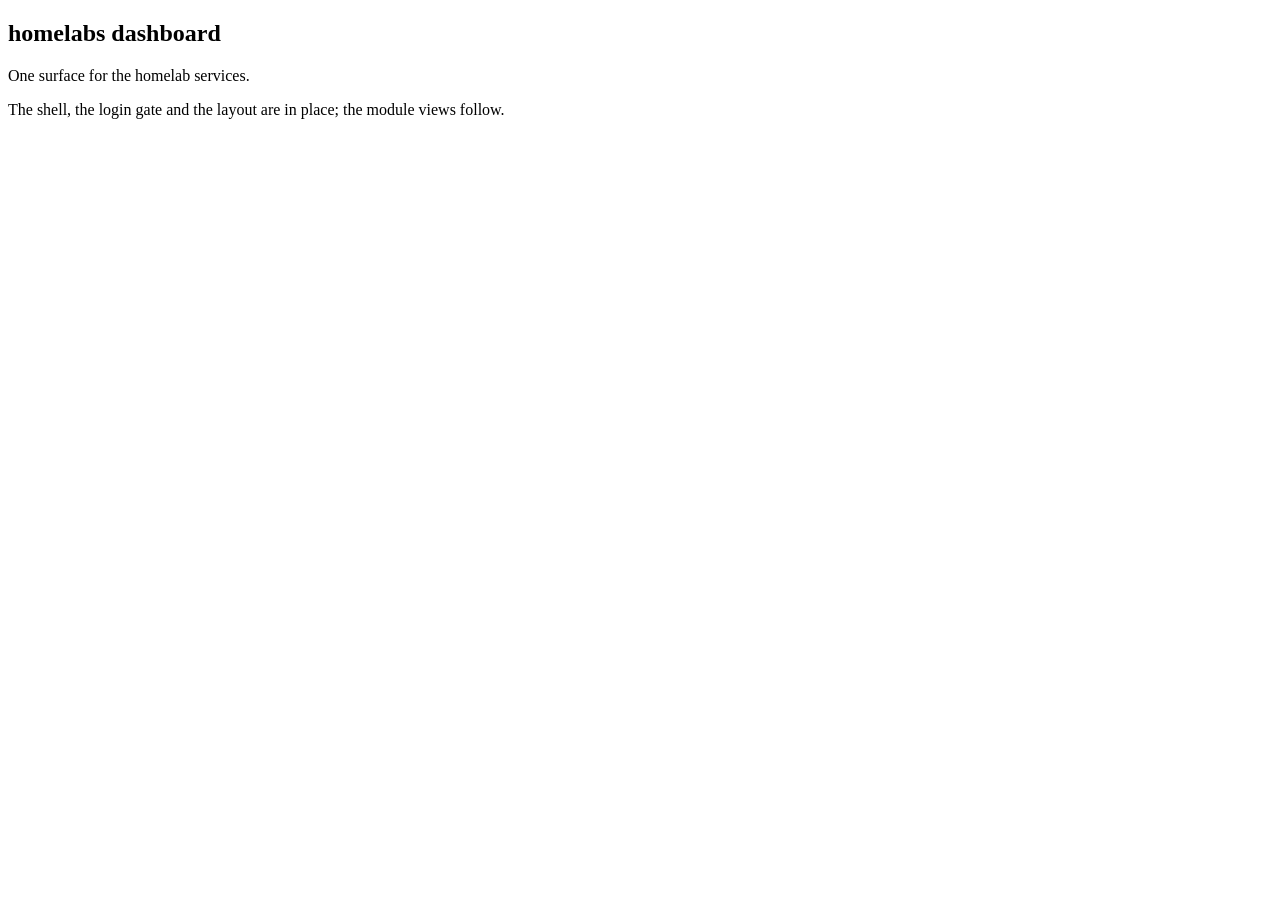
<file: src/main/resources/templates/index.html>
<!DOCTYPE html>
<html xmlns:th="http://www.thymeleaf.org" lang="de"
      th:replace="~{layout :: page(title=#{page.overview.title}, content=~{::content})}">
<body>
<section class="page" th:fragment="content">
    <h1 class="page__title" th:text="#{page.overview.heading}">homelabs dashboard</h1>
    <p class="page__lead" th:text="#{page.overview.lead}">One surface for the homelab services.</p>
    <p class="muted" th:text="#{page.overview.hint}">The shell, the login gate and the layout are in place; the module views follow.</p>
</section>
</body>
</html>
</file>
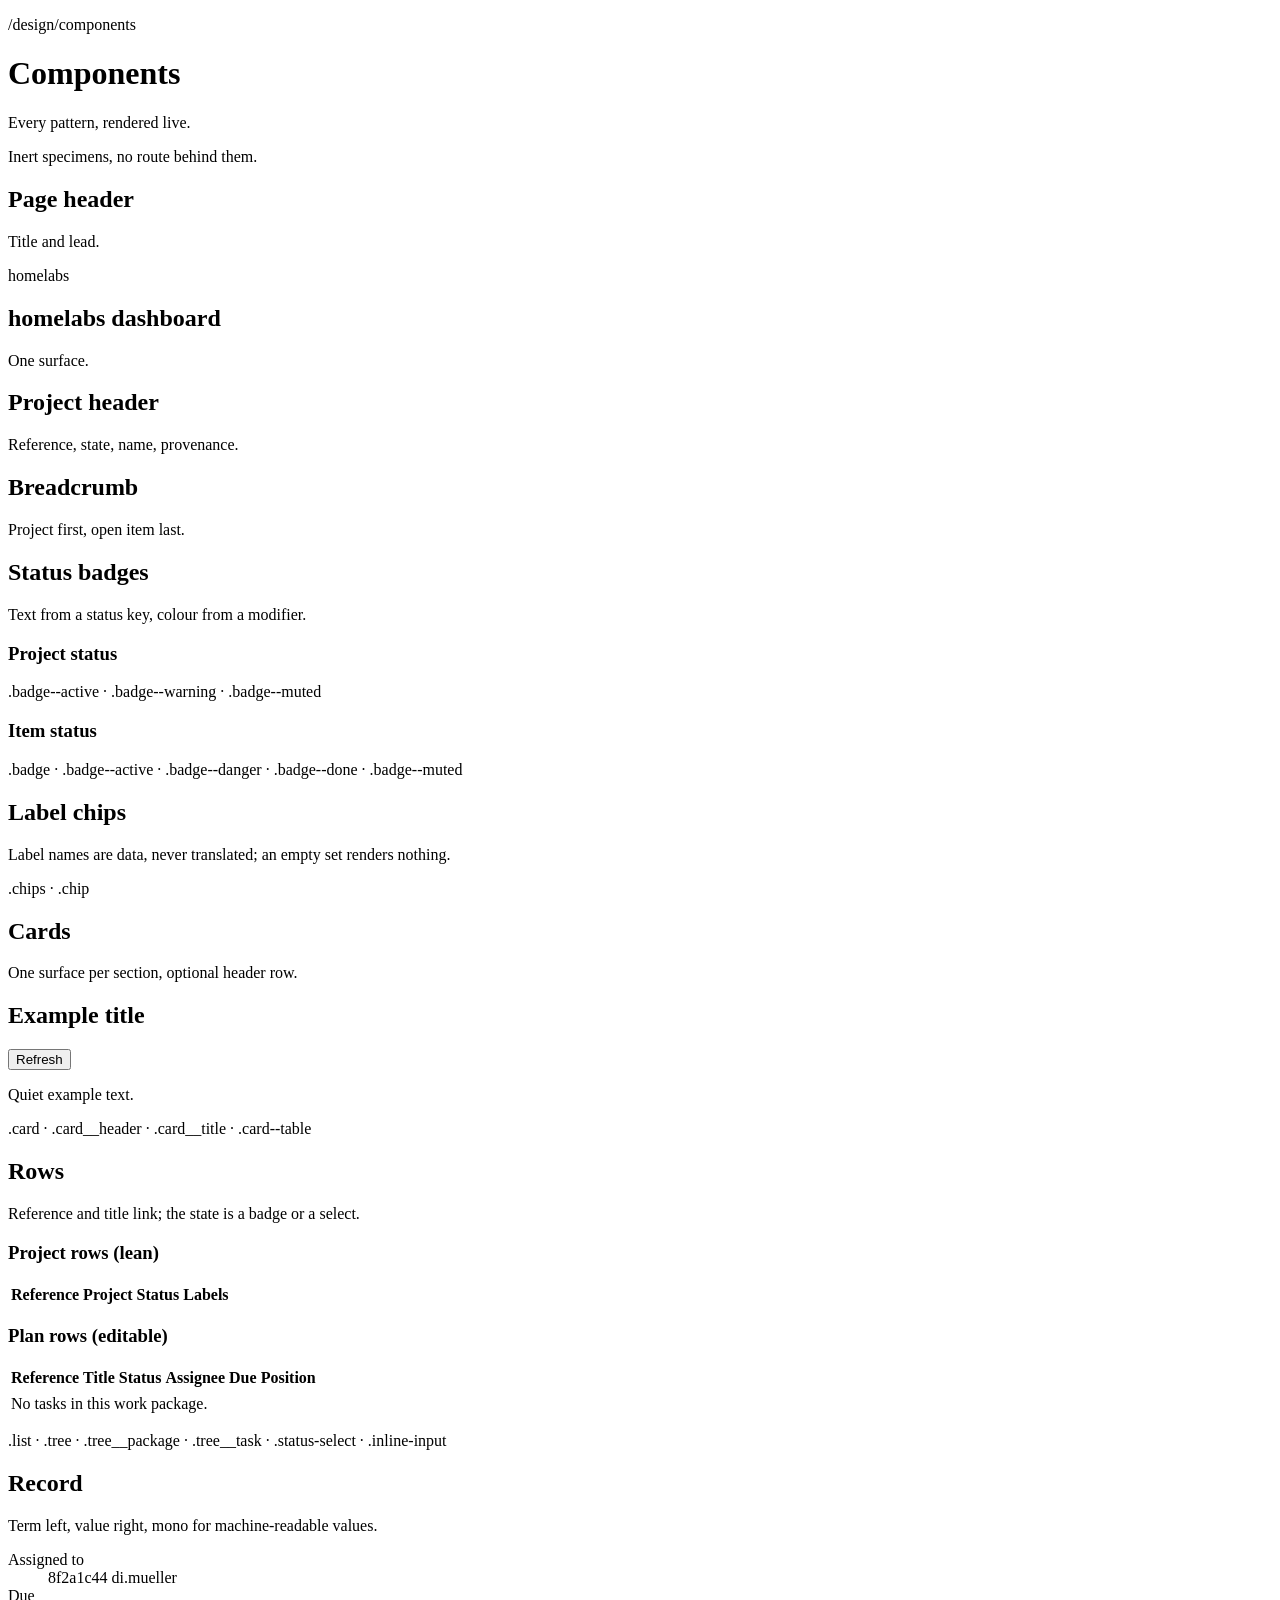
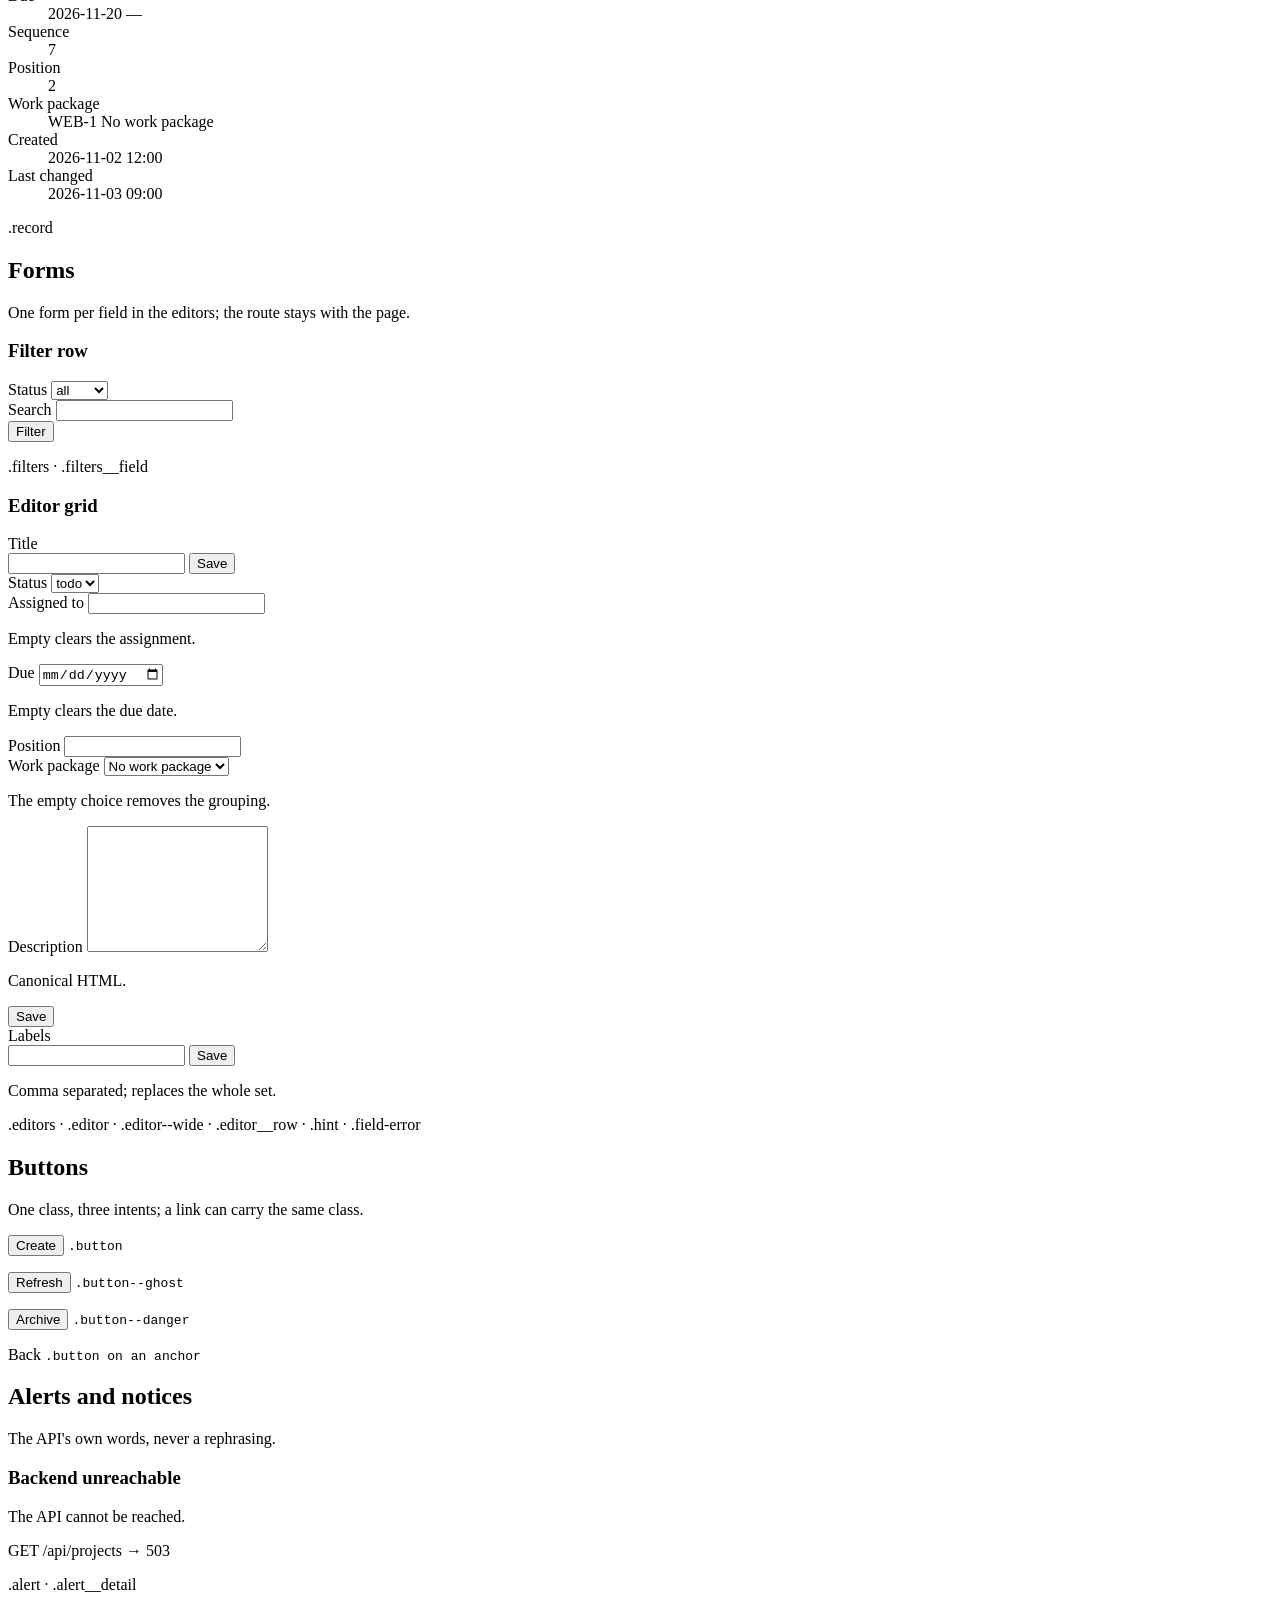
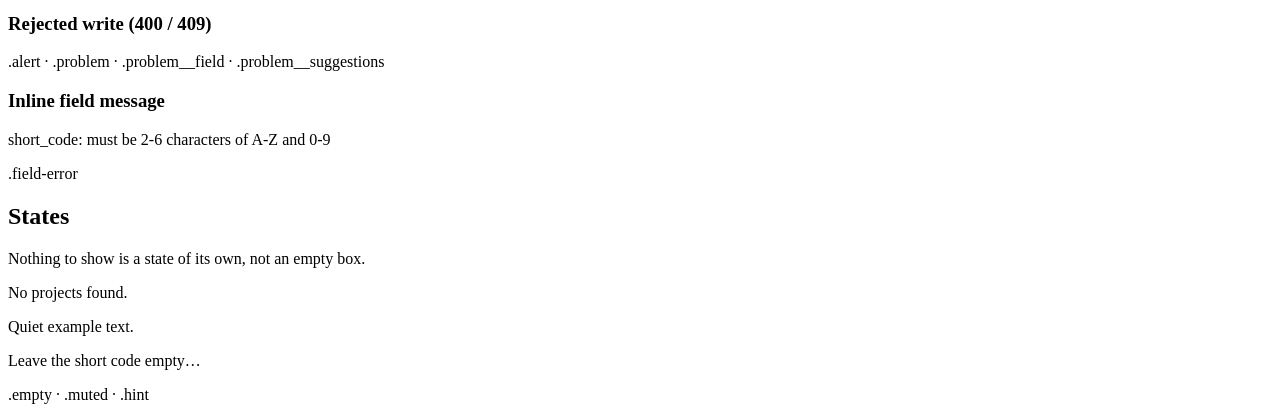
<file: src/main/resources/templates/design/components.html>
<!DOCTYPE html>
<html xmlns:th="http://www.thymeleaf.org" lang="de"
      th:replace="~{layout :: page(title=#{design.components.title}, content=~{::content})}">
<body>
<!-- The catalog half of the design guide: every pattern of the running UI, rendered with
     the markup of the running UI. Parameterized patterns are not copied here — the page
     calls the module's own fragments (badge, chips, breadcrumb, projectHeader, itemRow,
     problem), so a change there shows up here with no second version to keep in step. The
     page's own structure is left in place for the patterns that live inline in a template
     (form controls, the record list, cards, buttons); these carry the same classes and the
     same expressions. The specimens are inert: htmx is disabled inside them and no form
     here names a route, so clicking one writes nothing. -->
<div class="page" th:fragment="content">
    <header class="page__header">
        <p class="page__meta">
            <span class="mono muted">/design/components</span>
        </p>
        <h1 class="page__title" th:text="#{design.components.heading}">Components</h1>
        <p class="page__lead" th:text="#{design.components.lead}">Every pattern, rendered live.</p>
        <p class="muted" th:text="#{design.components.inert}">Inert specimens, no route behind them.</p>
    </header>

    <!-- Page header: title, lead and the muted meta line of a page. -->
    <section class="card" id="page-header">
        <h2 class="card__title" th:text="#{design.components.pageHeader}">Page header</h2>
        <p class="muted" th:text="#{design.components.pageHeader.note}">Title and lead.</p>
        <div class="specimen">
            <header class="page__header">
                <p class="page__meta">
                    <span class="mono muted">homelabs</span>
                </p>
                <h1 class="page__title" th:text="#{page.overview.heading}">homelabs dashboard</h1>
                <p class="page__lead" th:text="#{page.overview.lead}">One surface.</p>
            </header>
        </div>
    </section>

    <!-- Project header: the shared fragment above every page inside a project. Shown in its
         archived state, where the lifecycle buttons give way to the read-only notice. -->
    <section class="card" id="project-header">
        <h2 class="card__title" th:text="#{design.components.projectHeader}">Project header</h2>
        <p class="muted" th:text="#{design.components.projectHeader.note}">Reference, state, name, provenance.</p>
        <div class="specimen" hx-disable>
            <header th:replace="~{projects/fragments :: projectHeader}"></header>
        </div>
    </section>

    <!-- Breadcrumb: the trail of an item page, every crumb above the item leading back. -->
    <section class="card" id="breadcrumb">
        <h2 class="card__title" th:text="#{design.components.breadcrumb}">Breadcrumb</h2>
        <p class="muted" th:text="#{design.components.breadcrumb.note}">Project first, open item last.</p>
        <div class="specimen">
            <nav th:replace="~{projects/fragments :: breadcrumb}"></nav>
        </div>
    </section>

    <!-- Status badges: one fragment, one message key plus one modifier per state. Both
         vocabularies are listed — the lifecycle of a project and the status of an item —
         plus the neutral fallback of a value the dashboard does not know. -->
    <section class="card" id="badges">
        <h2 class="card__title" th:text="#{design.components.badges}">Status badges</h2>
        <p class="muted" th:text="#{design.components.badges.note}">Text from a status key, colour from a modifier.</p>

        <h3 class="create__title" th:text="#{design.components.badges.project}">Project status</h3>
        <div class="specimen">
            <p class="page__meta">
                <th:block th:each="badge : ${projectBadges}">
                    <span th:replace="~{projects/fragments :: badge(${badge.labelKey}, ${badge.modifier})}"></span>
                </th:block>
            </p>
            <p class="mono muted">.badge--active · .badge--warning · .badge--muted</p>
        </div>

        <h3 class="create__title" th:text="#{design.components.badges.item}">Item status</h3>
        <div class="specimen">
            <p class="page__meta">
                <th:block th:each="badge : ${itemBadges}">
                    <span th:replace="~{projects/fragments :: badge(${badge.labelKey}, ${badge.modifier})}"></span>
                </th:block>
                <span th:replace="~{projects/fragments :: badge(${unknownBadge.labelKey}, ${unknownBadge.modifier})}"></span>
            </p>
            <p class="mono muted">.badge · .badge--active · .badge--danger · .badge--done · .badge--muted</p>
        </div>
    </section>

    <!-- Label chips: backend data next to a badge, never a second badge. A label set that
         is empty renders no row at all. -->
    <section class="card" id="chips">
        <h2 class="card__title" th:text="#{design.components.chips}">Label chips</h2>
        <p class="muted" th:text="#{design.components.chips.note}">Label names are data, never translated; an empty set renders nothing.</p>
        <div class="specimen">
            <span th:replace="~{projects/fragments :: chips(${sampleLabels})}"></span>
            <p class="mono muted">.chips · .chip</p>
        </div>
    </section>

    <!-- Cards: the surface a section sits on, with the header row that carries a title and
         an action. .card--table drops the padding because the table owns it. -->
    <section class="card" id="cards">
        <h2 class="card__title" th:text="#{design.components.cards}">Cards</h2>
        <p class="muted" th:text="#{design.components.cards.note}">One surface per section, optional header row.</p>
        <div class="specimen">
            <section class="card">
                <div class="card__header">
                    <h2 class="card__title" th:text="#{design.sample.title}">Example title</h2>
                    <button type="button" class="button button--ghost" th:text="#{projects.section.refresh}">Refresh</button>
                </div>
                <p class="muted" th:text="#{design.sample.text}">Quiet example text.</p>
            </section>
            <p class="mono muted">.card · .card__header · .card__title · .card--table</p>
        </div>
    </section>

    <!-- Rows: the lean project rows of the list and the editable rows of the plan. The plan
         rows carry their real controls — the editors write to the row's own PATCH route in
         the module, which is why the specimen disables htmx inside itself. -->
    <section class="card" id="rows">
        <h2 class="card__title" th:text="#{design.components.rows}">Rows</h2>
        <p class="muted" th:text="#{design.components.rows.note}">Reference and title link; the state is a badge or a select.</p>

        <h3 class="create__title" th:text="#{design.components.rows.list}">Project rows (lean)</h3>
        <div class="card card--table">
            <table class="list">
                <thead>
                <tr>
                    <th th:text="#{projects.table.reference}">Reference</th>
                    <th th:text="#{projects.table.project}">Project</th>
                    <th th:text="#{projects.table.status}">Status</th>
                    <th th:text="#{projects.table.labels}">Labels</th>
                </tr>
                </thead>
                <tbody th:replace="~{projects/rows :: rows}"></tbody>
            </table>
        </div>

        <h3 class="create__title" th:text="#{design.components.rows.plan}">Plan rows (editable)</h3>
        <div class="specimen" hx-disable>
            <table class="tree">
                <thead>
                <tr>
                    <th th:text="#{projects.table.reference}">Reference</th>
                    <th th:text="#{projects.table.title}">Title</th>
                    <th th:text="#{projects.table.status}">Status</th>
                    <th th:text="#{projects.table.assignee}">Assignee</th>
                    <th th:text="#{projects.table.due}">Due</th>
                    <th th:text="#{projects.table.position}">Position</th>
                    <th></th>
                </tr>
                </thead>
                <tbody>
                <tr th:replace="~{projects/fragments :: itemRow(${samplePackage}, 'tree__package', 'work-packages')}"></tr>
                <tr th:replace="~{projects/fragments :: itemRow(${sampleTask}, 'tree__task', 'tasks')}"></tr>
                <tr>
                    <td colspan="7" class="empty" th:text="#{projects.tree.noTasks}">No tasks in this work package.</td>
                </tr>
                </tbody>
            </table>
            <p class="mono muted">.list · .tree · .tree__package · .tree__task · .status-select · .inline-input</p>
        </div>
    </section>

    <!-- The record: a definition list, one line per field, never a table — the fields are
         labels, not a dataset. -->
    <section class="card" id="record">
        <h2 class="card__title" th:text="#{design.components.record}">Record</h2>
        <p class="muted" th:text="#{design.components.record.note}">Term left, value right, mono for machine-readable values.</p>
        <div class="specimen">
            <dl class="record">
                <dt th:text="#{projects.table.assignee}">Assigned to</dt>
                <dd>
                    <span class="mono" th:if="${item.assigneeSub != null}" th:text="${item.assigneeSub}">8f2a1c44</span>
                    <span th:text="${item.assignee} ?: #{projects.item.unassigned}">di.mueller</span>
                </dd>
                <dt th:text="#{projects.table.due}">Due</dt>
                <dd>
                    <time th:if="${item.dueDate != null}" th:text="${item.dueDate}">2026-11-20</time>
                    <span class="muted" th:if="${item.dueDate == null}" th:text="#{projects.item.unset}">—</span>
                </dd>
                <dt th:text="#{projects.item.seq}">Sequence</dt>
                <dd class="mono" th:text="${item.seq}">7</dd>
                <dt th:text="#{projects.table.position}">Position</dt>
                <dd class="mono" th:text="${item.sortOrder}">2</dd>
                <dt th:text="#{projects.tree.workPackage}">Work package</dt>
                <dd>
                    <a class="mono" th:if="${item.workPackageReference != null}"
                       th:href="@{/projects/{reference}/work-packages/{itemReference}(reference=${reference}, itemReference=${item.workPackageReference})}"
                       th:text="${item.workPackageReference}">WEB-1</a>
                    <span class="muted" th:if="${item.workPackageReference == null}"
                          th:text="#{projects.tree.noPackage}">No work package</span>
                </dd>
                <dt th:text="#{projects.item.created}">Created</dt>
                <dd class="muted">
                    <time th:if="${item.createdAt != null}"
                          th:text="${#temporals.format(item.createdAt, 'yyyy-MM-dd HH:mm')}">2026-11-02 12:00</time>
                </dd>
                <dt th:text="#{projects.detail.updated}">Last changed</dt>
                <dd class="muted">
                    <time th:if="${item.updatedAt != null}"
                          th:text="${#temporals.format(item.updatedAt, 'yyyy-MM-dd HH:mm')}">2026-11-03 09:00</time>
                </dd>
            </dl>
            <p class="mono muted">.record</p>
        </div>
    </section>

    <!-- Forms: label above control, the filter row as the compact variant, the editor grid
         for one form per field. A rejected field keeps its notice block under the control.
         The specimens name no route: in the module every form carries hx-patch/hx-post to
         its own route plus its notice block. -->
    <section class="card" id="forms">
        <h2 class="card__title" th:text="#{design.components.forms}">Forms</h2>
        <p class="muted" th:text="#{design.components.forms.note}">One form per field in the editors; the route stays with the page.</p>

        <h3 class="create__title" th:text="#{design.components.forms.filters}">Filter row</h3>
        <div class="specimen">
            <form class="filters" method="get">
                <div class="filters__field">
                    <label for="design-filter-status" th:text="#{projects.filter.status}">Status</label>
                    <select id="design-filter-status" name="status">
                        <option value="" th:text="#{projects.filter.statusAll}">all</option>
                        <option th:each="option : ${statusOptions}" th:value="${option.value}"
                                th:text="#{__${option.labelKey}__}">active</option>
                    </select>
                </div>
                <div class="filters__field">
                    <label for="design-filter-query" th:text="#{projects.filter.query}">Search</label>
                    <input id="design-filter-query" type="search" name="q">
                </div>
                <button class="button" type="submit" th:text="#{projects.filter.apply}">Filter</button>
            </form>
            <p class="mono muted">.filters · .filters__field</p>
        </div>

        <h3 class="create__title" th:text="#{design.components.forms.editors}">Editor grid</h3>
        <div class="specimen">
            <div class="editors">
                <form class="editor editor--wide" method="get">
                    <label for="design-edit-title" th:text="#{projects.table.title}">Title</label>
                    <div class="editor__row">
                        <input id="design-edit-title" type="text" name="title" maxlength="200"
                               th:value="${item.title}">
                        <button class="button" type="submit" th:text="#{projects.item.save}">Save</button>
                    </div>
                    <div class="field-error" role="alert"></div>
                </form>

                <form class="editor" method="get">
                    <label for="design-edit-status" th:text="#{projects.table.status}">Status</label>
                    <select id="design-edit-status" name="status">
                        <option th:each="option : ${itemStatusOptions}" th:value="${option.value}"
                                th:selected="${option.value == item.status}"
                                th:text="#{__${option.labelKey}__}">todo</option>
                    </select>
                    <div class="field-error" role="alert"></div>
                </form>

                <form class="editor" method="get">
                    <label for="design-edit-assignee" th:text="#{projects.table.assignee}">Assigned to</label>
                    <input id="design-edit-assignee" type="text" name="assignee_sub" th:value="${item.assigneeSub}">
                    <p class="hint" th:text="#{projects.item.assigneeHint}">Empty clears the assignment.</p>
                    <div class="field-error" role="alert"></div>
                </form>

                <form class="editor" method="get">
                    <label for="design-edit-due-date" th:text="#{projects.table.due}">Due</label>
                    <input id="design-edit-due-date" type="date" name="due_date" th:value="${item.dueDate}">
                    <p class="hint" th:text="#{projects.item.dueHint}">Empty clears the due date.</p>
                    <div class="field-error" role="alert"></div>
                </form>

                <form class="editor" method="get">
                    <label for="design-edit-sort-order" th:text="#{projects.table.position}">Position</label>
                    <input id="design-edit-sort-order" type="number" min="1" name="sort_order"
                           th:value="${item.sortOrder}">
                    <div class="field-error" role="alert"></div>
                </form>

                <form class="editor" method="get">
                    <label for="design-edit-work-package" th:text="#{projects.tree.workPackage}">Work package</label>
                    <select id="design-edit-work-package" name="work_package_id">
                        <option value="" th:selected="${item.workPackageReference == null}"
                                th:text="#{projects.tree.noPackage}">No work package</option>
                        <option th:each="node : ${workPackages}" th:value="${node.reference}"
                                th:selected="${node.reference == item.workPackageReference}"
                                th:text="|${node.reference} · ${node.title}|">WEB-1</option>
                    </select>
                    <p class="hint" th:text="#{projects.item.moveHint}">The empty choice removes the grouping.</p>
                    <div class="field-error" role="alert"></div>
                </form>

                <form class="editor editor--wide" method="get">
                    <label for="design-edit-description" th:text="#{projects.create.description}">Description</label>
                    <textarea id="design-edit-description" name="description_html" rows="8"
                              th:text="${item.descriptionHtml}"></textarea>
                    <p class="hint" th:text="#{projects.item.descriptionHint}">Canonical HTML.</p>
                    <div class="editor__row">
                        <button class="button" type="submit" th:text="#{projects.item.save}">Save</button>
                    </div>
                    <div class="field-error" role="alert"></div>
                </form>

                <form class="editor editor--wide" method="get">
                    <label for="design-edit-labels" th:text="#{projects.table.labels}">Labels</label>
                    <div class="editor__row">
                        <input id="design-edit-labels" type="text" name="labels"
                               th:value="${#strings.listJoin(item.labels, ', ')}">
                        <button class="button" type="submit" th:text="#{projects.item.save}">Save</button>
                    </div>
                    <p class="hint" th:text="#{projects.item.labelsHint}">Comma separated; replaces the whole set.</p>
                    <div class="field-error" role="alert"></div>
                </form>
            </div>
            <p class="mono muted">.editors · .editor · .editor--wide · .editor__row · .hint · .field-error</p>
        </div>
    </section>

    <!-- Buttons: the plain action, the quiet second action, the destructive move and a link
         that is styled as an action. -->
    <section class="card" id="buttons">
        <h2 class="card__title" th:text="#{design.components.buttons}">Buttons</h2>
        <p class="muted" th:text="#{design.components.buttons.note}">One class, three intents; a link can carry the same class.</p>
        <div class="specimen">
            <p class="actions">
                <button type="button" class="button" th:text="#{projects.tree.create}">Create</button>
                <code class="mono muted">.button</code>
            </p>
            <p class="actions">
                <button type="button" class="button button--ghost" th:text="#{projects.section.refresh}">Refresh</button>
                <code class="mono muted">.button--ghost</code>
            </p>
            <p class="actions">
                <button type="button" class="button button--danger" th:text="#{projects.detail.archive}">Archive</button>
                <code class="mono muted">.button--danger</code>
            </p>
            <p class="actions">
                <a class="button button--ghost" th:href="@{/design}" th:text="#{projects.error.back}">Back</a>
                <code class="mono muted">.button on an anchor</code>
            </p>
        </div>
    </section>

    <!-- Alerts and notices: the headline of a failed backend answer with the backend's own
         detail, a rejected write with the API's field messages and suggestions, and the
         inline notice under a single control. -->
    <section class="card" id="alerts">
        <h2 class="card__title" th:text="#{design.components.alerts}">Alerts and notices</h2>
        <p class="muted" th:text="#{design.components.alerts.note}">The API's own words, never a rephrasing.</p>

        <h3 class="create__title" th:text="#{design.components.alerts.upstream}">Backend unreachable</h3>
        <div class="specimen">
            <div class="alert">
                <p th:text="#{projects.error.upstream}">The API cannot be reached.</p>
                <p class="alert__detail">GET /api/projects → 503</p>
            </div>
            <p class="mono muted">.alert · .alert__detail</p>
        </div>

        <h3 class="create__title" th:text="#{design.components.alerts.problem}">Rejected write (400 / 409)</h3>
        <div class="specimen">
            <div th:with="headingKey='projects.error.badRequest', problem=${badRequestProblem}">
                <div th:replace="~{projects/fragments :: problem}"></div>
            </div>
            <div th:with="headingKey='projects.error.conflict', problem=${conflictProblem}">
                <div th:replace="~{projects/fragments :: problem}"></div>
            </div>
            <p class="mono muted">.alert · .problem · .problem__field · .problem__suggestions</p>
        </div>

        <h3 class="create__title" th:text="#{design.components.alerts.field}">Inline field message</h3>
        <div class="specimen">
            <div class="field-error">short_code: must be 2-6 characters of A-Z and 0-9</div>
            <p class="mono muted">.field-error</p>
        </div>
    </section>

    <!-- States: an empty section, a muted note, a hint below a control. -->
    <section class="card" id="states">
        <h2 class="card__title" th:text="#{design.components.states}">States</h2>
        <p class="muted" th:text="#{design.components.states.note}">Nothing to show is a state of its own, not an empty box.</p>
        <div class="specimen">
            <p class="empty" th:text="#{projects.list.empty}">No projects found.</p>
            <p class="muted" th:text="#{design.sample.text}">Quiet example text.</p>
            <p class="hint" th:text="#{projects.create.hint}">Leave the short code empty…</p>
            <p class="mono muted">.empty · .muted · .hint</p>
        </div>
    </section>
</div>
</body>
</html>
</file>
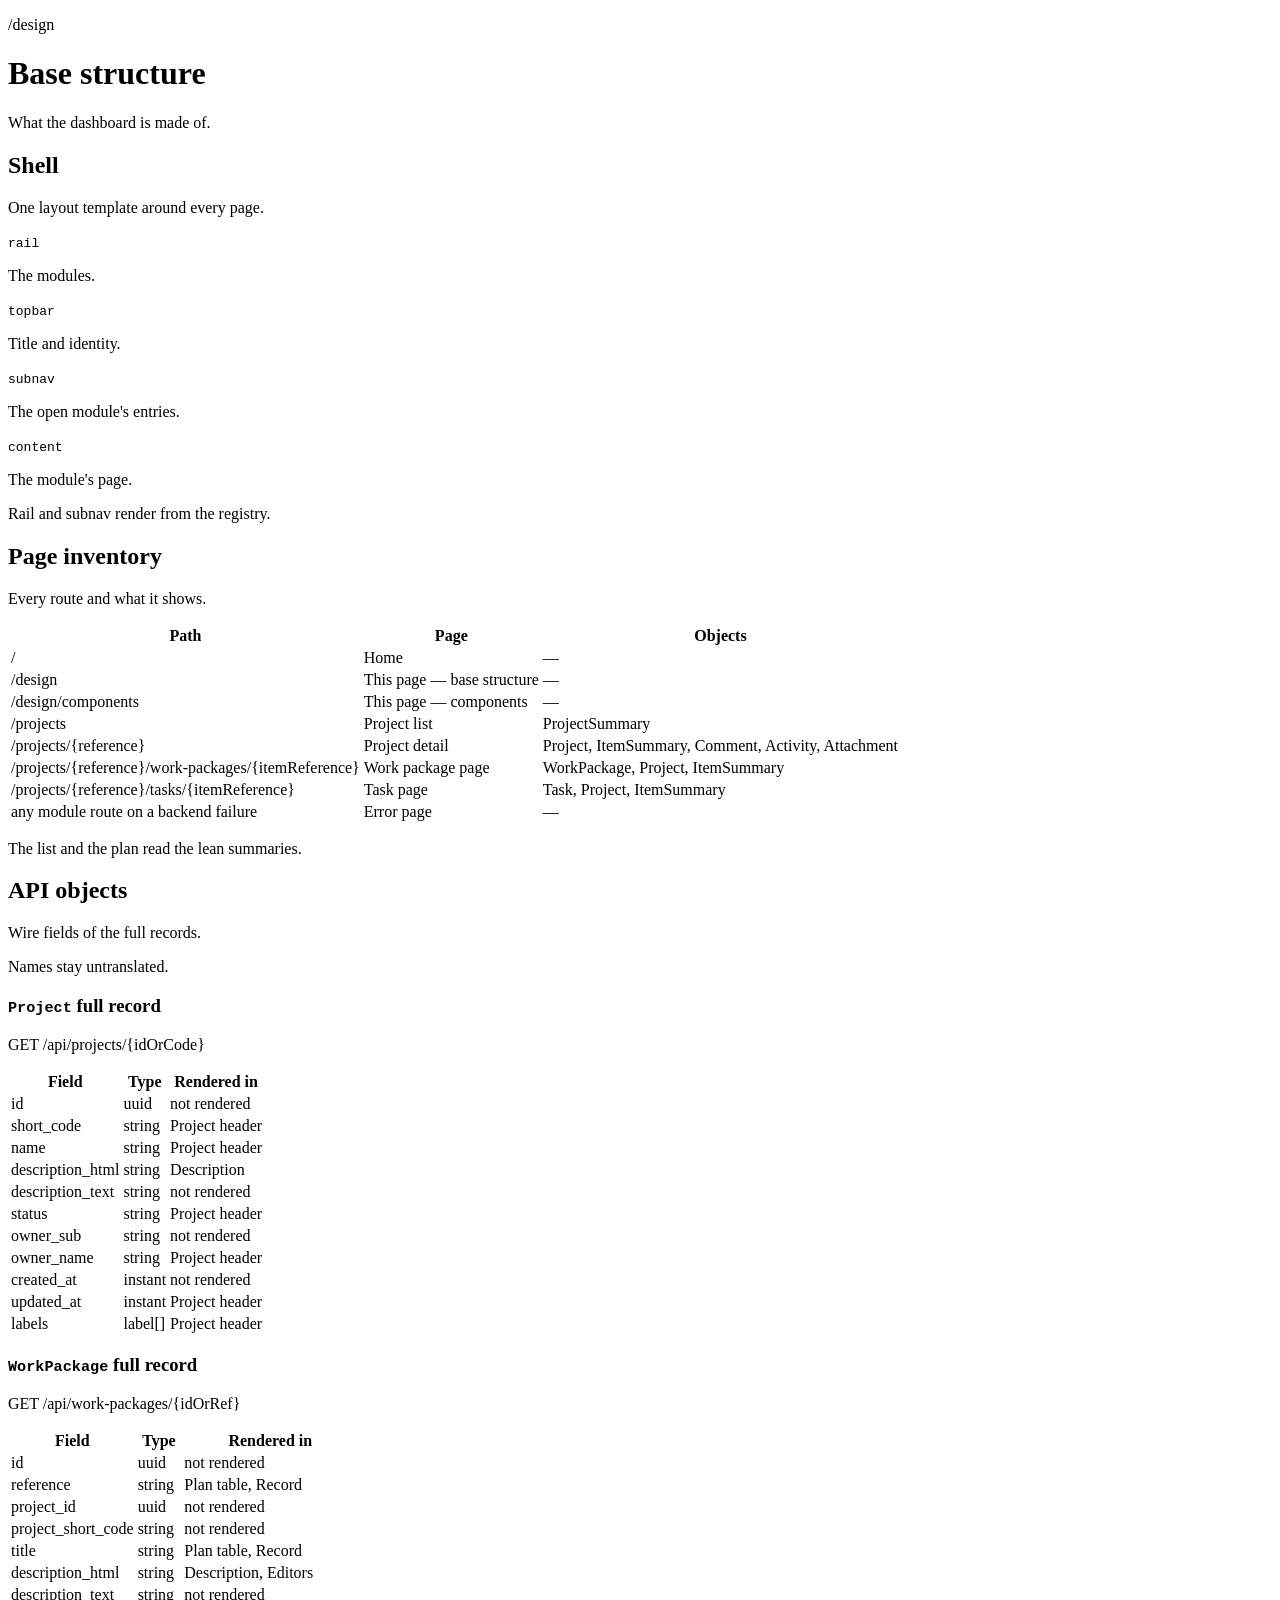
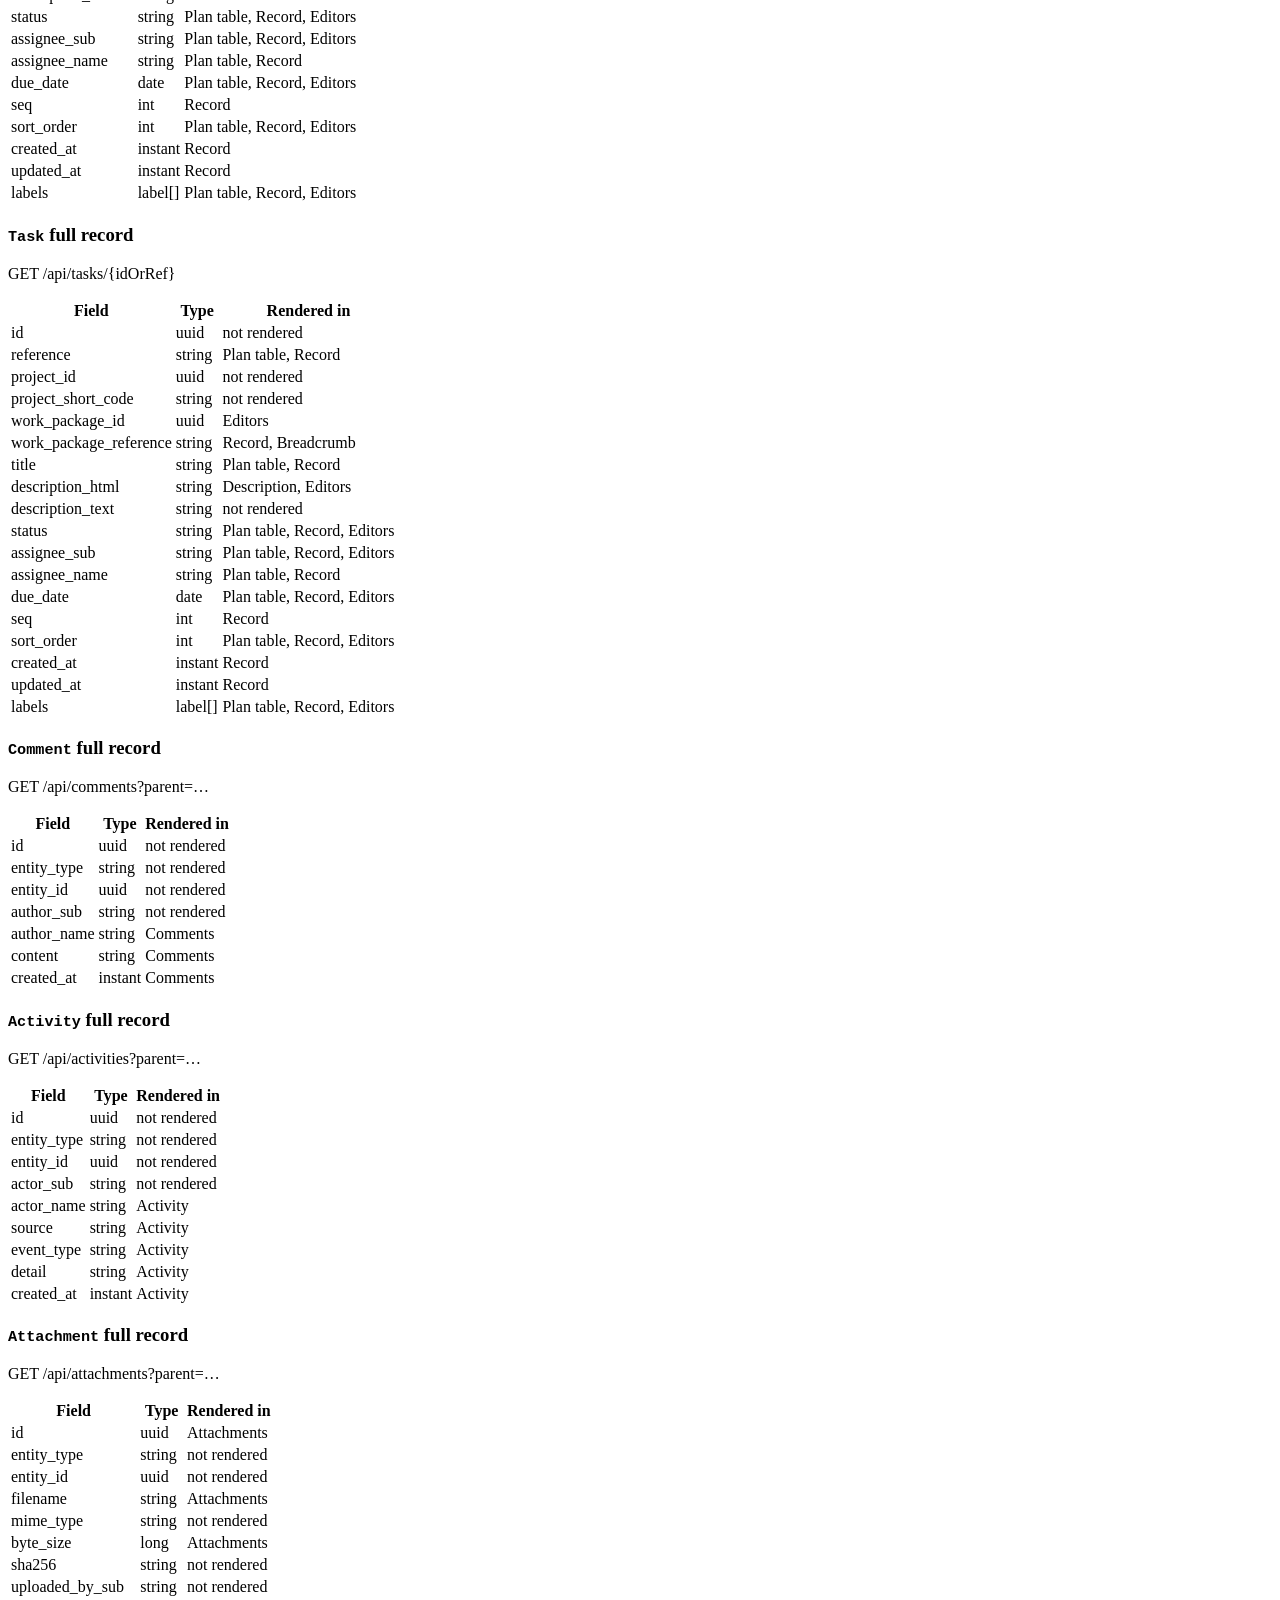
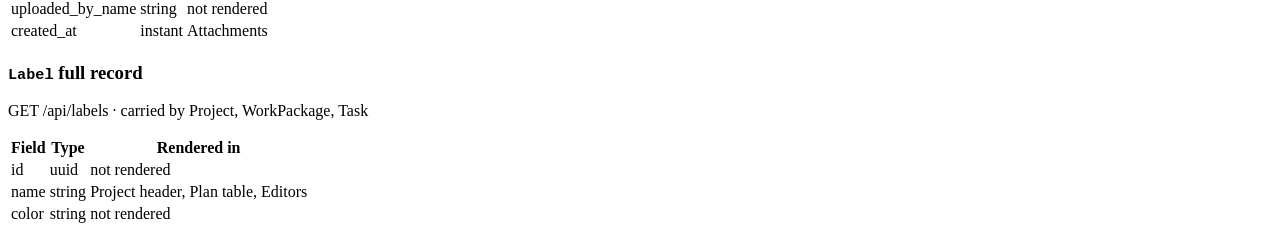
<file: src/main/resources/templates/design/structure.html>
<!DOCTYPE html>
<html xmlns:th="http://www.thymeleaf.org" lang="de"
      th:replace="~{layout :: page(title=#{design.structure.title}, content=~{::content})}">
<body>
<!-- The schematic half of the design guide: the shell's zones, the pages the dashboard
     really has and the wire fields those pages read. Static on purpose — a structure that
     read live data would show one state instead of the shape behind it. The field lists
     below are written as text cells, and an integration test compares them against the
     wire records in de.homelabs.dashboard.projects, so a renamed field turns the test red
     instead of leaving a stale table here. -->
<div class="page" th:fragment="content">
    <header class="page__header">
        <p class="page__meta">
            <span class="mono muted">/design</span>
        </p>
        <h1 class="page__title" th:text="#{design.structure.heading}">Base structure</h1>
        <p class="page__lead" th:text="#{design.structure.lead}">What the dashboard is made of.</p>
    </header>

    <!-- The shell: four zones, rendered from one layout template. The rail comes from the
         module registry, so a module never edits the layout; the subnav appears only for a
         module that declares entries. -->
    <section class="card" id="shell">
        <h2 class="card__title" th:text="#{design.structure.shell}">Shell</h2>
        <p class="muted" th:text="#{design.structure.shell.lead}">One layout template around every page.</p>

        <div class="schematic">
            <div class="schematic__zone schematic__zone--rail">
                <code class="mono">rail</code>
                <p class="muted" th:text="#{design.shell.rail}">The modules.</p>
            </div>
            <div class="schematic__zone">
                <code class="mono">topbar</code>
                <p class="muted" th:text="#{design.shell.topbar}">Title and identity.</p>
            </div>
            <div class="schematic__zone">
                <code class="mono">subnav</code>
                <p class="muted" th:text="#{design.shell.subnav}">The open module's entries.</p>
            </div>
            <div class="schematic__zone">
                <code class="mono">content</code>
                <p class="muted" th:text="#{design.shell.content}">The module's page.</p>
            </div>
        </div>

        <p class="muted hint" th:text="#{design.structure.shell.source}">Rail and subnav render from the registry.</p>
    </section>

    <!-- The pages that exist today: route pattern, the chrome name, and the API objects
         each one renders. Route patterns stay literal — they are the vocabulary a reader
         matches against the controller mappings. -->
    <section class="card" id="pages">
        <h2 class="card__title" th:text="#{design.structure.pages}">Page inventory</h2>
        <p class="muted" th:text="#{design.structure.pages.lead}">Every route and what it shows.</p>

        <table class="list">
            <thead>
            <tr>
                <th th:text="#{design.schema.column.path}">Path</th>
                <th th:text="#{design.schema.column.page}">Page</th>
                <th th:text="#{design.schema.column.objects}">Objects</th>
            </tr>
            </thead>
            <tbody>
            <tr>
                <td class="mono">/</td>
                <td th:text="#{design.page.home}">Home</td>
                <td class="muted" th:text="#{design.schema.column.objects.none}">—</td>
            </tr>
            <tr>
                <td class="mono">/design</td>
                <td th:text="#{design.page.structure}">This page — base structure</td>
                <td class="muted" th:text="#{design.schema.column.objects.none}">—</td>
            </tr>
            <tr>
                <td class="mono">/design/components</td>
                <td th:text="#{design.page.components}">This page — components</td>
                <td class="muted" th:text="#{design.schema.column.objects.none}">—</td>
            </tr>
            <tr>
                <td class="mono">/projects</td>
                <td th:text="#{design.page.projectList}">Project list</td>
                <td class="mono">ProjectSummary</td>
            </tr>
            <tr>
                <td class="mono">/projects/{reference}</td>
                <td th:text="#{design.page.projectDetail}">Project detail</td>
                <td class="mono">Project, ItemSummary, Comment, Activity, Attachment</td>
            </tr>
            <tr>
                <td class="mono">/projects/{reference}/work-packages/{itemReference}</td>
                <td th:text="#{design.page.workPackage}">Work package page</td>
                <td class="mono">WorkPackage, Project, ItemSummary</td>
            </tr>
            <tr>
                <td class="mono">/projects/{reference}/tasks/{itemReference}</td>
                <td th:text="#{design.page.task}">Task page</td>
                <td class="mono">Task, Project, ItemSummary</td>
            </tr>
            <tr>
                <td class="muted" th:text="#{design.pages.errorPath}">any module route on a backend failure</td>
                <td th:text="#{design.page.error}">Error page</td>
                <td class="muted" th:text="#{design.schema.column.objects.none}">—</td>
            </tr>
            </tbody>
        </table>

        <p class="muted" th:text="#{design.pages.summaryNote}">The list and the plan read the lean summaries.</p>
    </section>

    <!-- One card per API object: the endpoint, then the wire fields of the FULL record and
         the region that renders them. The names are snake_case and never translated —
         they are the vocabulary a retry or a bug report has to use. -->
    <section class="page" id="objects">
        <h2 class="page__title" th:text="#{design.structure.objects}">API objects</h2>
        <p class="muted" th:text="#{design.structure.objects.lead}">Wire fields of the full records.</p>
        <p class="muted" th:text="#{design.structure.objects.note}">Names stay untranslated.</p>

        <section class="card" id="object-project">
            <h3 class="card__title">
                <code class="mono">Project</code>
                <span class="muted" th:text="#{design.object.full}">full record</span>
            </h3>
            <p class="mono muted">GET /api/projects/{idOrCode}</p>
            <table class="list">
                <thead>
                <tr>
                    <th th:text="#{design.schema.column.field}">Field</th>
                    <th th:text="#{design.schema.column.type}">Type</th>
                    <th th:text="#{design.schema.column.surface}">Rendered in</th>
                </tr>
                </thead>
                <tbody>
                <tr>
                    <td class="mono">id</td>
                    <td class="mono">uuid</td>
                    <td class="muted" th:text="#{design.surface.none}">not rendered</td>
                </tr>
                <tr>
                    <td class="mono">short_code</td>
                    <td class="mono">string</td>
                    <td th:text="#{design.surface.header}">Project header</td>
                </tr>
                <tr>
                    <td class="mono">name</td>
                    <td class="mono">string</td>
                    <td th:text="#{design.surface.header}">Project header</td>
                </tr>
                <tr>
                    <td class="mono">description_html</td>
                    <td class="mono">string</td>
                    <td th:text="#{design.surface.prose}">Description</td>
                </tr>
                <tr>
                    <td class="mono">description_text</td>
                    <td class="mono">string</td>
                    <td class="muted" th:text="#{design.surface.none}">not rendered</td>
                </tr>
                <tr>
                    <td class="mono">status</td>
                    <td class="mono">string</td>
                    <td th:text="#{design.surface.header}">Project header</td>
                </tr>
                <tr>
                    <td class="mono">owner_sub</td>
                    <td class="mono">string</td>
                    <td class="muted" th:text="#{design.surface.none}">not rendered</td>
                </tr>
                <tr>
                    <td class="mono">owner_name</td>
                    <td class="mono">string</td>
                    <td th:text="#{design.surface.header}">Project header</td>
                </tr>
                <tr>
                    <td class="mono">created_at</td>
                    <td class="mono">instant</td>
                    <td class="muted" th:text="#{design.surface.none}">not rendered</td>
                </tr>
                <tr>
                    <td class="mono">updated_at</td>
                    <td class="mono">instant</td>
                    <td th:text="#{design.surface.header}">Project header</td>
                </tr>
                <tr>
                    <td class="mono">labels</td>
                    <td class="mono">label[]</td>
                    <td th:text="#{design.surface.header}">Project header</td>
                </tr>
                </tbody>
            </table>
        </section>

        <section class="card" id="object-work-package">
            <h3 class="card__title">
                <code class="mono">WorkPackage</code>
                <span class="muted" th:text="#{design.object.full}">full record</span>
            </h3>
            <p class="mono muted">GET /api/work-packages/{idOrRef}</p>
            <table class="list">
                <thead>
                <tr>
                    <th th:text="#{design.schema.column.field}">Field</th>
                    <th th:text="#{design.schema.column.type}">Type</th>
                    <th th:text="#{design.schema.column.surface}">Rendered in</th>
                </tr>
                </thead>
                <tbody>
                <tr>
                    <td class="mono">id</td>
                    <td class="mono">uuid</td>
                    <td class="muted" th:text="#{design.surface.none}">not rendered</td>
                </tr>
                <tr>
                    <td class="mono">reference</td>
                    <td class="mono">string</td>
                    <td>
                        <span th:text="#{design.surface.plan}">Plan table</span>,
                        <span th:text="#{design.surface.record}">Record</span>
                    </td>
                </tr>
                <tr>
                    <td class="mono">project_id</td>
                    <td class="mono">uuid</td>
                    <td class="muted" th:text="#{design.surface.none}">not rendered</td>
                </tr>
                <tr>
                    <td class="mono">project_short_code</td>
                    <td class="mono">string</td>
                    <td class="muted" th:text="#{design.surface.none}">not rendered</td>
                </tr>
                <tr>
                    <td class="mono">title</td>
                    <td class="mono">string</td>
                    <td>
                        <span th:text="#{design.surface.plan}">Plan table</span>,
                        <span th:text="#{design.surface.record}">Record</span>
                    </td>
                </tr>
                <tr>
                    <td class="mono">description_html</td>
                    <td class="mono">string</td>
                    <td>
                        <span th:text="#{design.surface.prose}">Description</span>,
                        <span th:text="#{design.surface.editors}">Editors</span>
                    </td>
                </tr>
                <tr>
                    <td class="mono">description_text</td>
                    <td class="mono">string</td>
                    <td class="muted" th:text="#{design.surface.none}">not rendered</td>
                </tr>
                <tr>
                    <td class="mono">status</td>
                    <td class="mono">string</td>
                    <td>
                        <span th:text="#{design.surface.plan}">Plan table</span>,
                        <span th:text="#{design.surface.record}">Record</span>,
                        <span th:text="#{design.surface.editors}">Editors</span>
                    </td>
                </tr>
                <tr>
                    <td class="mono">assignee_sub</td>
                    <td class="mono">string</td>
                    <td>
                        <span th:text="#{design.surface.plan}">Plan table</span>,
                        <span th:text="#{design.surface.record}">Record</span>,
                        <span th:text="#{design.surface.editors}">Editors</span>
                    </td>
                </tr>
                <tr>
                    <td class="mono">assignee_name</td>
                    <td class="mono">string</td>
                    <td>
                        <span th:text="#{design.surface.plan}">Plan table</span>,
                        <span th:text="#{design.surface.record}">Record</span>
                    </td>
                </tr>
                <tr>
                    <td class="mono">due_date</td>
                    <td class="mono">date</td>
                    <td>
                        <span th:text="#{design.surface.plan}">Plan table</span>,
                        <span th:text="#{design.surface.record}">Record</span>,
                        <span th:text="#{design.surface.editors}">Editors</span>
                    </td>
                </tr>
                <tr>
                    <td class="mono">seq</td>
                    <td class="mono">int</td>
                    <td th:text="#{design.surface.record}">Record</td>
                </tr>
                <tr>
                    <td class="mono">sort_order</td>
                    <td class="mono">int</td>
                    <td>
                        <span th:text="#{design.surface.plan}">Plan table</span>,
                        <span th:text="#{design.surface.record}">Record</span>,
                        <span th:text="#{design.surface.editors}">Editors</span>
                    </td>
                </tr>
                <tr>
                    <td class="mono">created_at</td>
                    <td class="mono">instant</td>
                    <td th:text="#{design.surface.record}">Record</td>
                </tr>
                <tr>
                    <td class="mono">updated_at</td>
                    <td class="mono">instant</td>
                    <td th:text="#{design.surface.record}">Record</td>
                </tr>
                <tr>
                    <td class="mono">labels</td>
                    <td class="mono">label[]</td>
                    <td>
                        <span th:text="#{design.surface.plan}">Plan table</span>,
                        <span th:text="#{design.surface.record}">Record</span>,
                        <span th:text="#{design.surface.editors}">Editors</span>
                    </td>
                </tr>
                </tbody>
            </table>
        </section>

        <section class="card" id="object-task">
            <h3 class="card__title">
                <code class="mono">Task</code>
                <span class="muted" th:text="#{design.object.full}">full record</span>
            </h3>
            <p class="mono muted">GET /api/tasks/{idOrRef}</p>
            <table class="list">
                <thead>
                <tr>
                    <th th:text="#{design.schema.column.field}">Field</th>
                    <th th:text="#{design.schema.column.type}">Type</th>
                    <th th:text="#{design.schema.column.surface}">Rendered in</th>
                </tr>
                </thead>
                <tbody>
                <tr>
                    <td class="mono">id</td>
                    <td class="mono">uuid</td>
                    <td class="muted" th:text="#{design.surface.none}">not rendered</td>
                </tr>
                <tr>
                    <td class="mono">reference</td>
                    <td class="mono">string</td>
                    <td>
                        <span th:text="#{design.surface.plan}">Plan table</span>,
                        <span th:text="#{design.surface.record}">Record</span>
                    </td>
                </tr>
                <tr>
                    <td class="mono">project_id</td>
                    <td class="mono">uuid</td>
                    <td class="muted" th:text="#{design.surface.none}">not rendered</td>
                </tr>
                <tr>
                    <td class="mono">project_short_code</td>
                    <td class="mono">string</td>
                    <td class="muted" th:text="#{design.surface.none}">not rendered</td>
                </tr>
                <tr>
                    <td class="mono">work_package_id</td>
                    <td class="mono">uuid</td>
                    <td th:text="#{design.surface.editors}">Editors</td>
                </tr>
                <tr>
                    <td class="mono">work_package_reference</td>
                    <td class="mono">string</td>
                    <td>
                        <span th:text="#{design.surface.record}">Record</span>,
                        <span th:text="#{design.surface.breadcrumb}">Breadcrumb</span>
                    </td>
                </tr>
                <tr>
                    <td class="mono">title</td>
                    <td class="mono">string</td>
                    <td>
                        <span th:text="#{design.surface.plan}">Plan table</span>,
                        <span th:text="#{design.surface.record}">Record</span>
                    </td>
                </tr>
                <tr>
                    <td class="mono">description_html</td>
                    <td class="mono">string</td>
                    <td>
                        <span th:text="#{design.surface.prose}">Description</span>,
                        <span th:text="#{design.surface.editors}">Editors</span>
                    </td>
                </tr>
                <tr>
                    <td class="mono">description_text</td>
                    <td class="mono">string</td>
                    <td class="muted" th:text="#{design.surface.none}">not rendered</td>
                </tr>
                <tr>
                    <td class="mono">status</td>
                    <td class="mono">string</td>
                    <td>
                        <span th:text="#{design.surface.plan}">Plan table</span>,
                        <span th:text="#{design.surface.record}">Record</span>,
                        <span th:text="#{design.surface.editors}">Editors</span>
                    </td>
                </tr>
                <tr>
                    <td class="mono">assignee_sub</td>
                    <td class="mono">string</td>
                    <td>
                        <span th:text="#{design.surface.plan}">Plan table</span>,
                        <span th:text="#{design.surface.record}">Record</span>,
                        <span th:text="#{design.surface.editors}">Editors</span>
                    </td>
                </tr>
                <tr>
                    <td class="mono">assignee_name</td>
                    <td class="mono">string</td>
                    <td>
                        <span th:text="#{design.surface.plan}">Plan table</span>,
                        <span th:text="#{design.surface.record}">Record</span>
                    </td>
                </tr>
                <tr>
                    <td class="mono">due_date</td>
                    <td class="mono">date</td>
                    <td>
                        <span th:text="#{design.surface.plan}">Plan table</span>,
                        <span th:text="#{design.surface.record}">Record</span>,
                        <span th:text="#{design.surface.editors}">Editors</span>
                    </td>
                </tr>
                <tr>
                    <td class="mono">seq</td>
                    <td class="mono">int</td>
                    <td th:text="#{design.surface.record}">Record</td>
                </tr>
                <tr>
                    <td class="mono">sort_order</td>
                    <td class="mono">int</td>
                    <td>
                        <span th:text="#{design.surface.plan}">Plan table</span>,
                        <span th:text="#{design.surface.record}">Record</span>,
                        <span th:text="#{design.surface.editors}">Editors</span>
                    </td>
                </tr>
                <tr>
                    <td class="mono">created_at</td>
                    <td class="mono">instant</td>
                    <td th:text="#{design.surface.record}">Record</td>
                </tr>
                <tr>
                    <td class="mono">updated_at</td>
                    <td class="mono">instant</td>
                    <td th:text="#{design.surface.record}">Record</td>
                </tr>
                <tr>
                    <td class="mono">labels</td>
                    <td class="mono">label[]</td>
                    <td>
                        <span th:text="#{design.surface.plan}">Plan table</span>,
                        <span th:text="#{design.surface.record}">Record</span>,
                        <span th:text="#{design.surface.editors}">Editors</span>
                    </td>
                </tr>
                </tbody>
            </table>
        </section>

        <section class="card" id="object-comment">
            <h3 class="card__title">
                <code class="mono">Comment</code>
                <span class="muted" th:text="#{design.object.full}">full record</span>
            </h3>
            <p class="mono muted">GET /api/comments?parent=…</p>
            <table class="list">
                <thead>
                <tr>
                    <th th:text="#{design.schema.column.field}">Field</th>
                    <th th:text="#{design.schema.column.type}">Type</th>
                    <th th:text="#{design.schema.column.surface}">Rendered in</th>
                </tr>
                </thead>
                <tbody>
                <tr>
                    <td class="mono">id</td>
                    <td class="mono">uuid</td>
                    <td class="muted" th:text="#{design.surface.none}">not rendered</td>
                </tr>
                <tr>
                    <td class="mono">entity_type</td>
                    <td class="mono">string</td>
                    <td class="muted" th:text="#{design.surface.none}">not rendered</td>
                </tr>
                <tr>
                    <td class="mono">entity_id</td>
                    <td class="mono">uuid</td>
                    <td class="muted" th:text="#{design.surface.none}">not rendered</td>
                </tr>
                <tr>
                    <td class="mono">author_sub</td>
                    <td class="mono">string</td>
                    <td class="muted" th:text="#{design.surface.none}">not rendered</td>
                </tr>
                <tr>
                    <td class="mono">author_name</td>
                    <td class="mono">string</td>
                    <td th:text="#{design.surface.comments}">Comments</td>
                </tr>
                <tr>
                    <td class="mono">content</td>
                    <td class="mono">string</td>
                    <td th:text="#{design.surface.comments}">Comments</td>
                </tr>
                <tr>
                    <td class="mono">created_at</td>
                    <td class="mono">instant</td>
                    <td th:text="#{design.surface.comments}">Comments</td>
                </tr>
                </tbody>
            </table>
        </section>

        <section class="card" id="object-activity">
            <h3 class="card__title">
                <code class="mono">Activity</code>
                <span class="muted" th:text="#{design.object.full}">full record</span>
            </h3>
            <p class="mono muted">GET /api/activities?parent=…</p>
            <table class="list">
                <thead>
                <tr>
                    <th th:text="#{design.schema.column.field}">Field</th>
                    <th th:text="#{design.schema.column.type}">Type</th>
                    <th th:text="#{design.schema.column.surface}">Rendered in</th>
                </tr>
                </thead>
                <tbody>
                <tr>
                    <td class="mono">id</td>
                    <td class="mono">uuid</td>
                    <td class="muted" th:text="#{design.surface.none}">not rendered</td>
                </tr>
                <tr>
                    <td class="mono">entity_type</td>
                    <td class="mono">string</td>
                    <td class="muted" th:text="#{design.surface.none}">not rendered</td>
                </tr>
                <tr>
                    <td class="mono">entity_id</td>
                    <td class="mono">uuid</td>
                    <td class="muted" th:text="#{design.surface.none}">not rendered</td>
                </tr>
                <tr>
                    <td class="mono">actor_sub</td>
                    <td class="mono">string</td>
                    <td class="muted" th:text="#{design.surface.none}">not rendered</td>
                </tr>
                <tr>
                    <td class="mono">actor_name</td>
                    <td class="mono">string</td>
                    <td th:text="#{design.surface.activity}">Activity</td>
                </tr>
                <tr>
                    <td class="mono">source</td>
                    <td class="mono">string</td>
                    <td th:text="#{design.surface.activity}">Activity</td>
                </tr>
                <tr>
                    <td class="mono">event_type</td>
                    <td class="mono">string</td>
                    <td th:text="#{design.surface.activity}">Activity</td>
                </tr>
                <tr>
                    <td class="mono">detail</td>
                    <td class="mono">string</td>
                    <td th:text="#{design.surface.activity}">Activity</td>
                </tr>
                <tr>
                    <td class="mono">created_at</td>
                    <td class="mono">instant</td>
                    <td th:text="#{design.surface.activity}">Activity</td>
                </tr>
                </tbody>
            </table>
        </section>

        <section class="card" id="object-attachment">
            <h3 class="card__title">
                <code class="mono">Attachment</code>
                <span class="muted" th:text="#{design.object.full}">full record</span>
            </h3>
            <p class="mono muted">GET /api/attachments?parent=…</p>
            <table class="list">
                <thead>
                <tr>
                    <th th:text="#{design.schema.column.field}">Field</th>
                    <th th:text="#{design.schema.column.type}">Type</th>
                    <th th:text="#{design.schema.column.surface}">Rendered in</th>
                </tr>
                </thead>
                <tbody>
                <tr>
                    <td class="mono">id</td>
                    <td class="mono">uuid</td>
                    <td th:text="#{design.surface.attachments}">Attachments</td>
                </tr>
                <tr>
                    <td class="mono">entity_type</td>
                    <td class="mono">string</td>
                    <td class="muted" th:text="#{design.surface.none}">not rendered</td>
                </tr>
                <tr>
                    <td class="mono">entity_id</td>
                    <td class="mono">uuid</td>
                    <td class="muted" th:text="#{design.surface.none}">not rendered</td>
                </tr>
                <tr>
                    <td class="mono">filename</td>
                    <td class="mono">string</td>
                    <td th:text="#{design.surface.attachments}">Attachments</td>
                </tr>
                <tr>
                    <td class="mono">mime_type</td>
                    <td class="mono">string</td>
                    <td class="muted" th:text="#{design.surface.none}">not rendered</td>
                </tr>
                <tr>
                    <td class="mono">byte_size</td>
                    <td class="mono">long</td>
                    <td th:text="#{design.surface.attachments}">Attachments</td>
                </tr>
                <tr>
                    <td class="mono">sha256</td>
                    <td class="mono">string</td>
                    <td class="muted" th:text="#{design.surface.none}">not rendered</td>
                </tr>
                <tr>
                    <td class="mono">uploaded_by_sub</td>
                    <td class="mono">string</td>
                    <td class="muted" th:text="#{design.surface.none}">not rendered</td>
                </tr>
                <tr>
                    <td class="mono">uploaded_by_name</td>
                    <td class="mono">string</td>
                    <td class="muted" th:text="#{design.surface.none}">not rendered</td>
                </tr>
                <tr>
                    <td class="mono">created_at</td>
                    <td class="mono">instant</td>
                    <td th:text="#{design.surface.attachments}">Attachments</td>
                </tr>
                </tbody>
            </table>
        </section>

        <section class="card" id="object-label">
            <h3 class="card__title">
                <code class="mono">Label</code>
                <span class="muted" th:text="#{design.object.full}">full record</span>
            </h3>
            <p class="mono muted">GET /api/labels · carried by Project, WorkPackage, Task</p>
            <table class="list">
                <thead>
                <tr>
                    <th th:text="#{design.schema.column.field}">Field</th>
                    <th th:text="#{design.schema.column.type}">Type</th>
                    <th th:text="#{design.schema.column.surface}">Rendered in</th>
                </tr>
                </thead>
                <tbody>
                <tr>
                    <td class="mono">id</td>
                    <td class="mono">uuid</td>
                    <td class="muted" th:text="#{design.surface.none}">not rendered</td>
                </tr>
                <tr>
                    <td class="mono">name</td>
                    <td class="mono">string</td>
                    <td>
                        <span th:text="#{design.surface.header}">Project header</span>,
                        <span th:text="#{design.surface.plan}">Plan table</span>,
                        <span th:text="#{design.surface.editors}">Editors</span>
                    </td>
                </tr>
                <tr>
                    <td class="mono">color</td>
                    <td class="mono">string</td>
                    <td class="muted" th:text="#{design.surface.none}">not rendered</td>
                </tr>
                </tbody>
            </table>
        </section>
    </section>
</div>
</body>
</html>
</file>
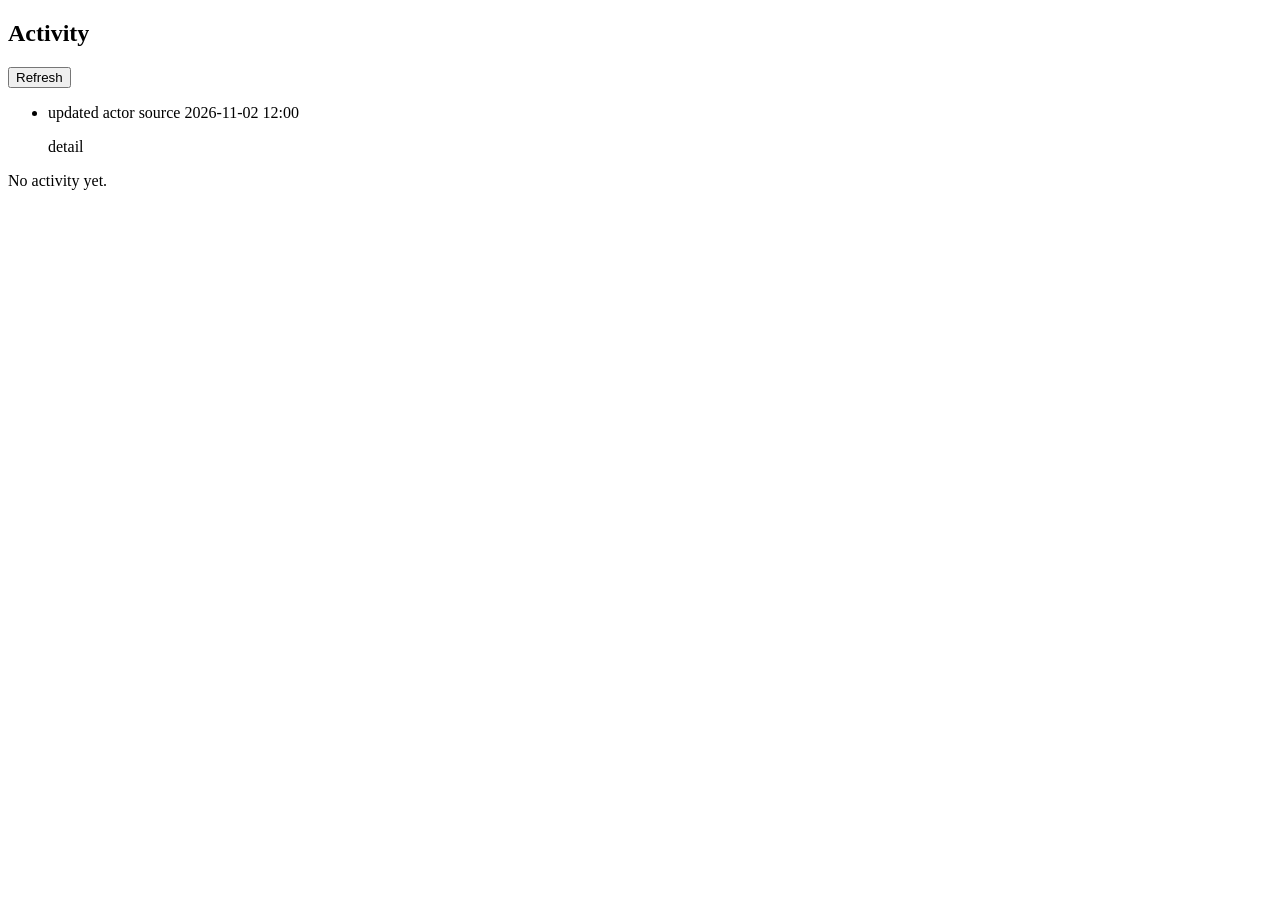
<file: src/main/resources/templates/projects/activity.html>
<!DOCTYPE html>
<html xmlns:th="http://www.thymeleaf.org" lang="de">
<body>
<!-- The append-only activity log, newest first: event, actor, the backend's own detail
     text and — when a harness drove the mutation — the client identity it came from. -->
<section class="card" id="activity" th:fragment="section">
    <div class="card__header">
        <h2 class="card__title" th:text="#{projects.activity.title}">Activity</h2>
        <button type="button" class="button button--ghost"
                th:attr="hx-get=@{/projects/{reference}/activity(reference=${reference})}"
                hx-target="#activity" hx-swap="outerHTML"
                th:text="#{projects.section.refresh}">Refresh</button>
    </div>
    <ul class="activity" th:if="${!#lists.isEmpty(activity)}">
        <li class="activity__item" th:each="entry : ${activity}">
            <p class="activity__meta">
                <span class="activity__event" th:text="#{__${entry.eventKey}__}">updated</span>
                <span class="muted" th:text="${entry.actor}">actor</span>
                <span class="muted" th:if="${entry.source != null}" th:text="${entry.source}">source</span>
                <time class="muted" th:text="${#temporals.format(entry.createdAt, 'yyyy-MM-dd HH:mm')}">2026-11-02 12:00</time>
            </p>
            <p class="activity__detail muted" th:if="${entry.detail != null}" th:text="${entry.detail}">detail</p>
        </li>
    </ul>
    <p class="empty" th:if="${#lists.isEmpty(activity)}" th:text="#{projects.activity.empty}">No activity yet.</p>
</section>
</body>
</html>
</file>
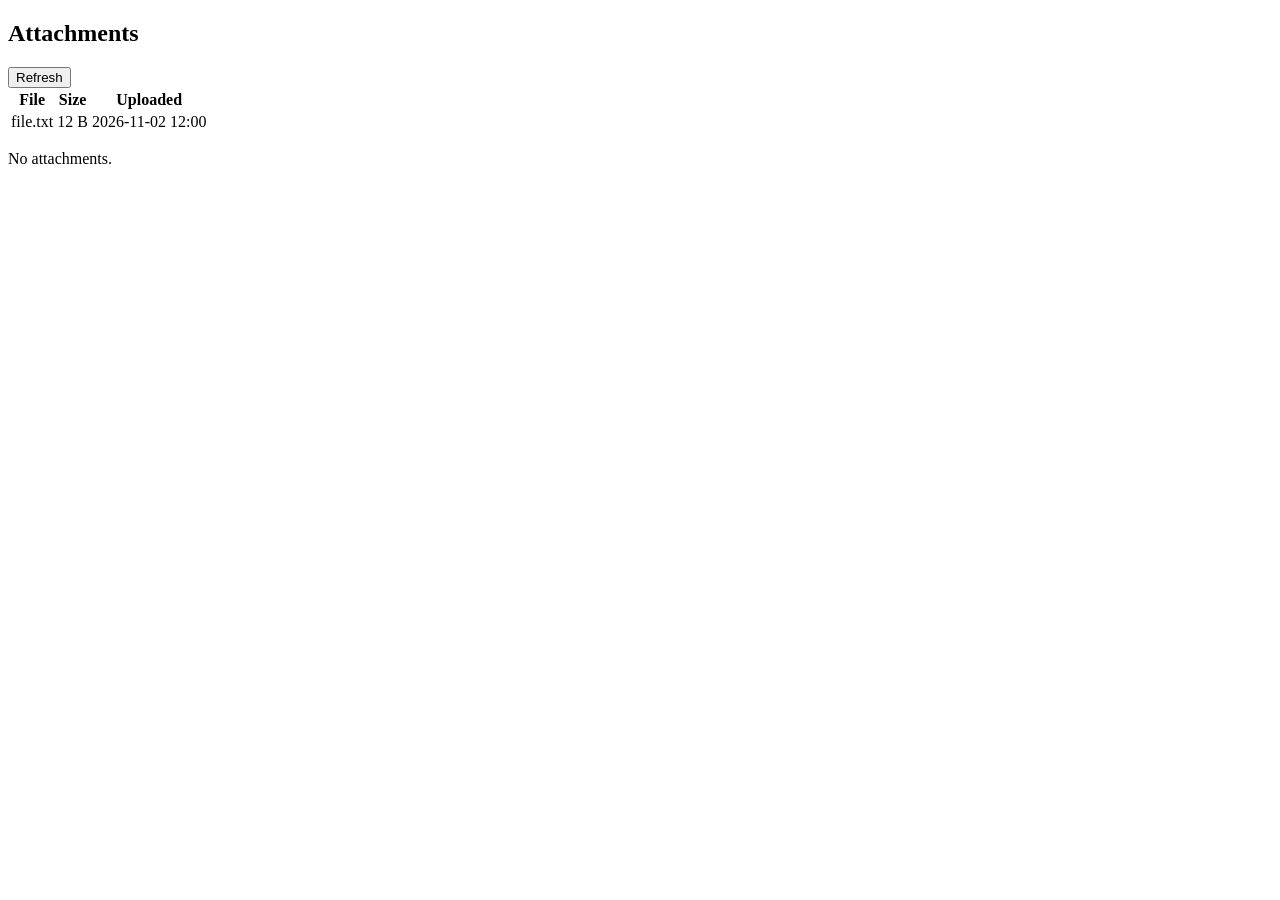
<file: src/main/resources/templates/projects/attachments.html>
<!DOCTYPE html>
<html xmlns:th="http://www.thymeleaf.org" lang="de">
<body>
<!-- Attachment metadata. The download link points at this module, never at the backend:
     the browser has no Bearer token, so the dashboard fetches the bytes and passes them
     through. -->
<section class="card" id="attachments" th:fragment="section">
    <div class="card__header">
        <h2 class="card__title" th:text="#{projects.attachments.title}">Attachments</h2>
        <button type="button" class="button button--ghost"
                th:attr="hx-get=@{/projects/{reference}/attachments(reference=${reference})}"
                hx-target="#attachments" hx-swap="outerHTML"
                th:text="#{projects.section.refresh}">Refresh</button>
    </div>
    <table class="attachments" th:if="${!#lists.isEmpty(attachments)}">
        <thead>
        <tr>
            <th th:text="#{projects.attachments.filename}">File</th>
            <th th:text="#{projects.attachments.size}">Size</th>
            <th th:text="#{projects.attachments.uploaded}">Uploaded</th>
        </tr>
        </thead>
        <tbody>
        <tr th:each="attachment : ${attachments}">
            <td>
                <a th:href="@{/projects/{reference}/attachments/{attachmentId}/content(reference=${reference}, attachmentId=${attachment.id})}"
                   th:text="${attachment.filename}">file.txt</a>
            </td>
            <td class="mono" th:text="#{projects.attachments.bytes(${attachment.byteSize})}">12 B</td>
            <td class="muted">
                <time th:text="${#temporals.format(attachment.createdAt, 'yyyy-MM-dd HH:mm')}">2026-11-02 12:00</time>
            </td>
        </tr>
        </tbody>
    </table>
    <p class="empty" th:if="${#lists.isEmpty(attachments)}" th:text="#{projects.attachments.empty}">No attachments.</p>
</section>
</body>
</html>
</file>
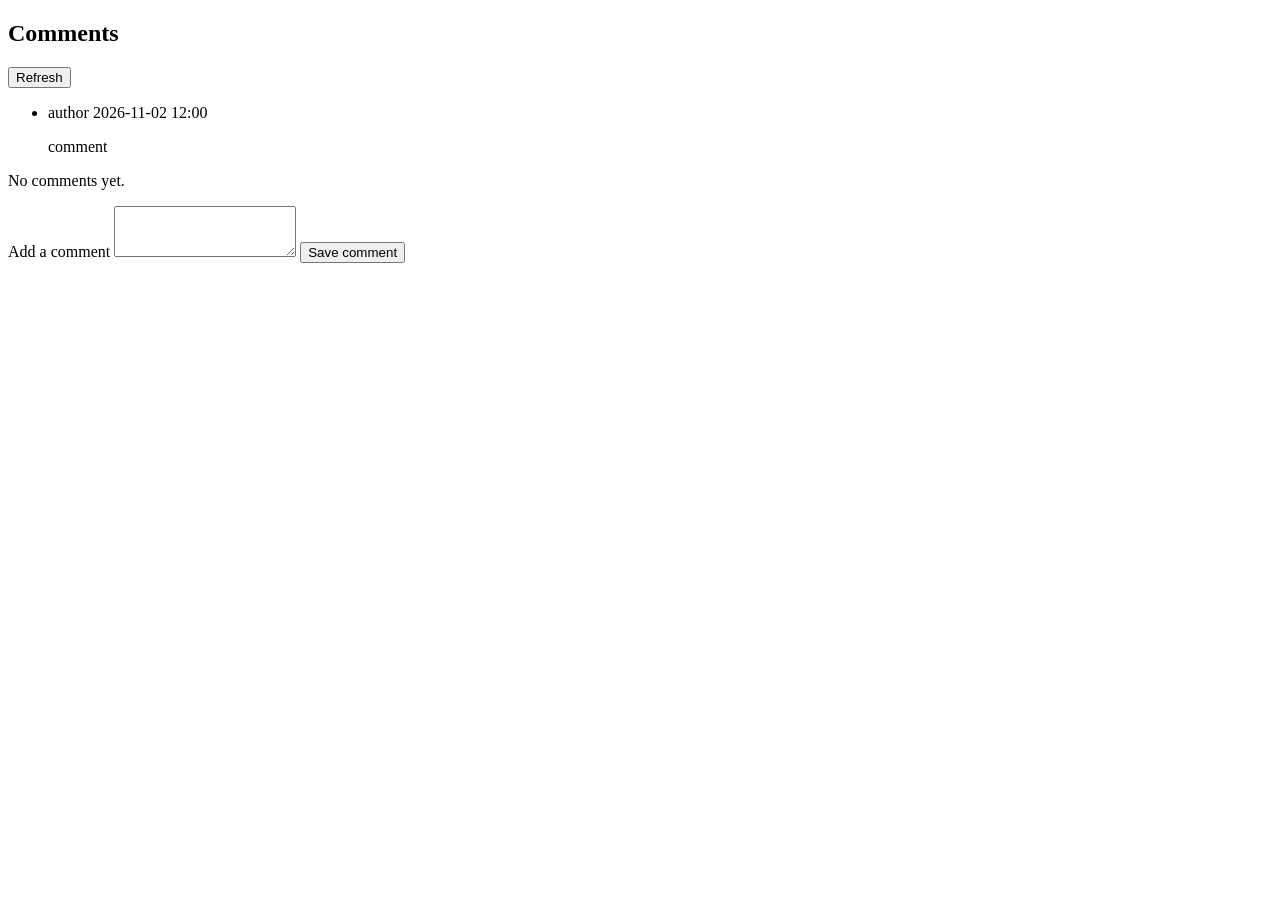
<file: src/main/resources/templates/projects/comments.html>
<!DOCTYPE html>
<html xmlns:th="http://www.thymeleaf.org" lang="de">
<body>
<!-- Comments of the open project, newest first as the API delivers them, plus the form
     that adds one: the API wraps the plain text into canonical HTML, so the dashboard
     sends the text as typed and never composes markup. -->
<section class="card" id="comments" th:fragment="section">
    <div class="card__header">
        <h2 class="card__title" th:text="#{projects.comments.title}">Comments</h2>
        <button type="button" class="button button--ghost"
                th:attr="hx-get=@{/projects/{reference}/comments(reference=${reference})}"
                hx-target="#comments" hx-swap="outerHTML"
                th:text="#{projects.section.refresh}">Refresh</button>
    </div>
    <ul class="comments" th:if="${!#lists.isEmpty(comments)}">
        <li class="comments__item" th:each="comment : ${comments}">
            <p class="comments__meta">
                <span class="comments__author" th:text="${comment.author}">author</span>
                <time class="muted" th:text="${#temporals.format(comment.createdAt, 'yyyy-MM-dd HH:mm')}">2026-11-02 12:00</time>
            </p>
            <p class="comments__text" th:text="${comment.content}">comment</p>
        </li>
    </ul>
    <p class="empty" th:if="${#lists.isEmpty(comments)}" th:text="#{projects.comments.empty}">No comments yet.</p>
    <form class="comment-form"
          th:with="action=@{/projects/{reference}/comments(reference=${reference})}"
          th:action="${action}" method="post"
          th:attr="hx-post=${action}" hx-target="#comments" hx-swap="outerHTML">
        <label for="new-comment-text" th:text="#{projects.comments.add}">Add a comment</label>
        <textarea id="new-comment-text" name="text" required maxlength="4000" rows="3"></textarea>
        <button class="button" type="submit" th:text="#{projects.comments.submit}">Save comment</button>
        <div class="field-error" id="comments-notice" role="alert"></div>
    </form>
</section>
</body>
</html>
</file>
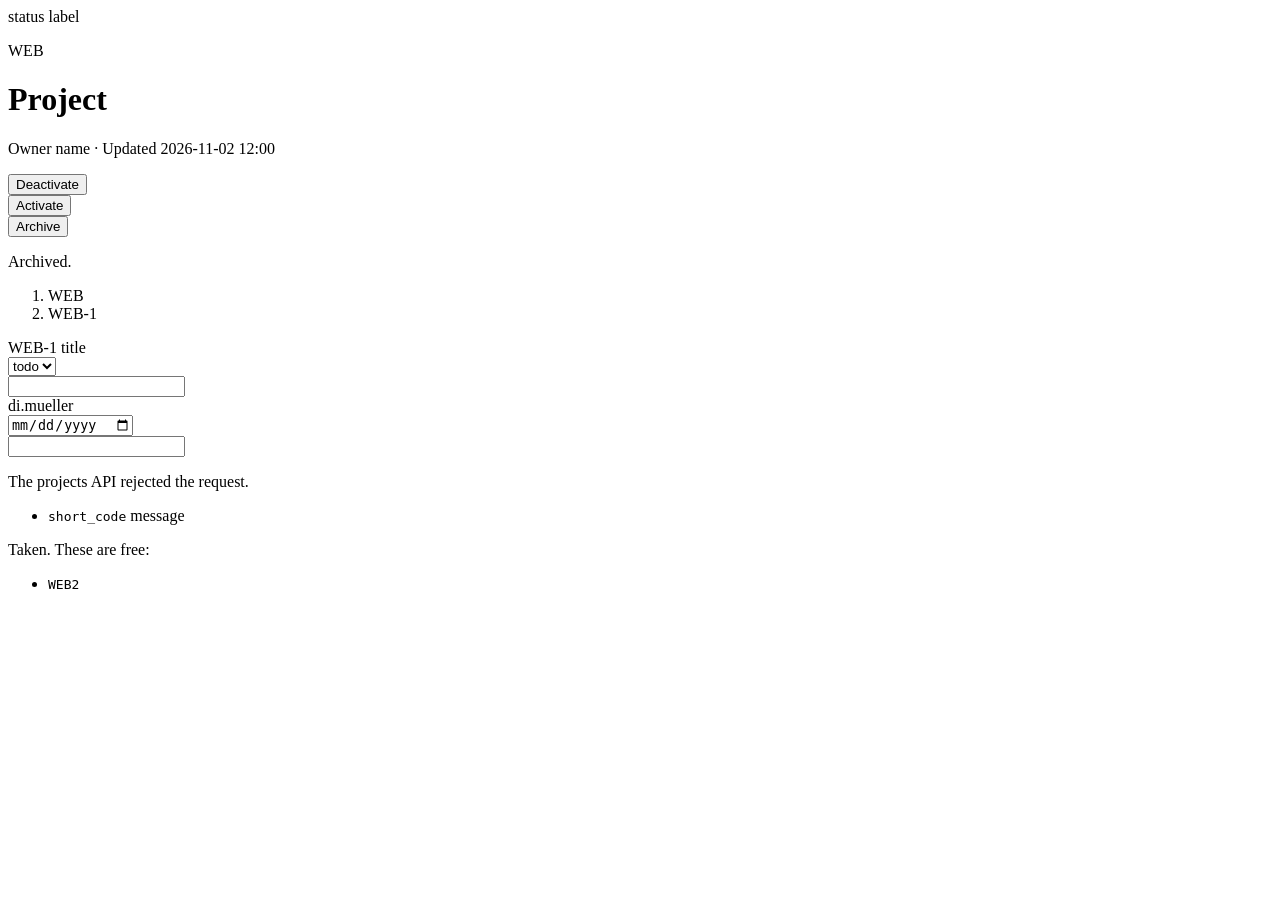
<file: src/main/resources/templates/projects/fragments.html>
<!DOCTYPE html>
<html xmlns:th="http://www.thymeleaf.org" lang="de">
<body>
<!-- The module's one badge: text from a status message key, colour from the status
     class. Both status vocabularies (project lifecycle and item status) render through
     it, so a new status costs a key and a modifier, not a component. -->
<span th:fragment="badge(labelKey, modifier)" class="badge" th:classappend="${modifier}"
      th:text="#{__${labelKey}__}">status</span>

<!-- Label chips: label names are backend data and never translated; an empty label set
     renders nothing at all (no empty chip row). -->
<span th:fragment="chips(labels)" class="chips" th:if="${!#lists.isEmpty(labels)}">
    <span class="chip" th:each="label : ${labels}" th:text="${label}">label</span>
</span>

<!-- The header of the open project: reference, state, name, who created it, when it last
     changed. It sits above every page inside the project — the detail itself and both
     item pages — so the way back and the lifecycle never move between them. -->
<header class="page__header" th:fragment="projectHeader">
    <p class="page__meta">
        <span class="mono muted" th:text="${project.reference}">WEB</span>
        <span th:replace="~{projects/fragments :: badge(${project.statusKey}, ${project.statusClass})}"></span>
        <span th:replace="~{projects/fragments :: chips(${project.labels})}"></span>
    </p>
    <h1 class="page__title" th:text="${project.name}">Project</h1>
    <p class="muted">
        <span th:text="#{projects.detail.owner}">Owner</span>
        <span th:text="${project.ownerName}">name</span>
        <span th:if="${project.updatedAt != null}">·</span>
        <span th:if="${project.updatedAt != null}" th:text="#{projects.detail.updated}">Updated</span>
        <time th:if="${project.updatedAt != null}"
              th:text="${#temporals.format(project.updatedAt, 'yyyy-MM-dd HH:mm')}">2026-11-02 12:00</time>
    </p>
    <!-- The explicit lifecycle moves. The API never takes a status as a PATCH field, so
         each move is its own POST; archived is terminal and offers nothing. The plain
         action is the no-script path, like everywhere else in the module. -->
    <div class="actions" th:if="${project.status != 'archived'}">
        <form th:if="${project.status == 'active'}"
              th:with="action=@{/projects/{reference}/deactivate(reference=${project.reference})}"
              th:action="${action}" method="post"
              th:attr="hx-post=${action}" hx-target="#main" hx-swap="innerHTML">
            <button class="button button--ghost" type="submit"
                    th:text="#{projects.detail.deactivate}">Deactivate</button>
        </form>
        <form th:if="${project.status == 'deactivated'}"
              th:with="action=@{/projects/{reference}/activate(reference=${project.reference})}"
              th:action="${action}" method="post"
              th:attr="hx-post=${action}" hx-target="#main" hx-swap="innerHTML">
            <button class="button button--ghost" type="submit"
                    th:text="#{projects.detail.activate}">Activate</button>
        </form>
        <form th:with="action=@{/projects/{reference}/archive(reference=${project.reference})}"
              th:action="${action}" method="post"
              th:attr="hx-post=${action}"
              th:hx-confirm="#{projects.detail.archiveConfirm}"
              hx-target="#main" hx-swap="innerHTML">
            <button class="button button--danger" type="submit"
                    th:text="#{projects.detail.archive}">Archive</button>
        </form>
    </div>
    <!-- Archived stays readable and keeps its controls: a write the API refuses then
         explains itself right here or at the control, instead of the UI guessing. -->
    <p class="muted" th:if="${project.status == 'archived'}" th:text="#{projects.detail.readOnly}">Archived.</p>
    <div class="field-error" id="project-notice" role="alert"></div>
</header>

<!-- The trail above an item page: the project, the work package a task belongs to, and
     the open item. Every crumb above the open item leads back to the project's page —
     the trail names where the reader is, the project is always the way back. -->
<nav class="breadcrumb" th:fragment="breadcrumb" th:aria-label="#{projects.breadcrumb.label}">
    <ol class="breadcrumb__list">
        <li class="breadcrumb__item" th:each="crumb : ${breadcrumb.ancestors}">
            <a th:href="@{${crumb.path}}" th:text="${crumb.label}">WEB</a>
        </li>
        <li class="breadcrumb__item breadcrumb__item--current" th:text="${breadcrumb.current}">WEB-1</li>
    </ol>
</nav>

<!-- One work-package or task row of the plan tree. The reference and the title link into
     the item's own page — a plain link, because an item page is a page. Each editor lives
     in its own form and sends exactly one field: the API's tri-state then falls out of
     the UI — absent means unchanged, an empty assignee or due date clears, a sort order
     (1 = first) moves the item. The row keeps a notice block of its own so a rejected
     write lands next to the control that caused it. -->
<tr th:fragment="itemRow(item, rowClass, kind)" th:class="${rowClass}"
    th:with="patch=@{/projects/{reference}/{kind}/{item}(reference=${reference}, kind=${kind}, item=${item.reference})}">
    <td class="mono tree__reference">
        <a th:href="${patch}" th:text="${item.reference}">WEB-1</a>
    </td>
    <td class="tree__title">
        <a th:href="${patch}" th:text="${item.title}">title</a>
    </td>
    <td>
        <form class="inline-form" th:attr="hx-patch=${patch}" hx-target="#plan" hx-swap="outerHTML"
              hx-trigger="change">
            <select class="status-select" name="status" th:classappend="${item.statusClass}"
                    th:aria-label="#{projects.table.status}">
                <option th:each="option : ${itemStatusOptions}" th:value="${option.value}"
                        th:selected="${option.value == item.status}" th:text="#{__${option.labelKey}__}">todo</option>
            </select>
        </form>
    </td>
    <td>
        <form class="inline-form" th:attr="hx-patch=${patch}" hx-target="#plan" hx-swap="outerHTML"
              hx-trigger="change">
            <input class="inline-input inline-input--assignee" type="text" name="assignee_sub"
                   th:value="${item.assigneeSub}" th:aria-label="#{projects.table.assignee}">
        </form>
        <span class="muted" th:text="${item.assignee} ?: #{projects.item.unassigned}">di.mueller</span>
    </td>
    <td>
        <form class="inline-form" th:attr="hx-patch=${patch}" hx-target="#plan" hx-swap="outerHTML"
              hx-trigger="change">
            <input class="inline-input" type="date" name="due_date" th:value="${item.dueDate}"
                   th:aria-label="#{projects.table.due}">
        </form>
    </td>
    <td>
        <form class="inline-form" th:attr="hx-patch=${patch}" hx-target="#plan" hx-swap="outerHTML"
              hx-trigger="change">
            <input class="inline-input inline-input--position" type="number" min="1" name="sort_order"
                   th:value="${item.sortOrder}" th:aria-label="#{projects.table.position}">
        </form>
    </td>
    <td class="tree__error">
        <div class="field-error" th:id="|item-notice-${item.reference}|" role="alert"></div>
    </td>
</tr>

<!-- A rejected write, as the API wrote it: the localized headline names the kind of
     problem, the segments keep its own words, and a field message keeps the WIRE field
     name next to it — that is the name a retry has to use. Suggestions of a short-code
     collision render as the code strings themselves, so the reader can pick one. -->
<div class="alert" th:fragment="problem">
    <p th:text="#{__${headingKey}__}">The projects API rejected the request.</p>
    <ul class="problem" th:if="${!#lists.isEmpty(problem.segments)}">
        <li th:each="segment : ${problem.segments}">
            <code class="problem__field" th:if="${segment.wireField != null}" th:text="${segment.wireField}">short_code</code>
            <span th:text="${segment.text}">message</span>
        </li>
    </ul>
    <div class="problem__suggestions" th:if="${!#lists.isEmpty(problem.suggestions)}">
        <p th:text="#{projects.form.suggestions}">Taken. These are free:</p>
        <ul class="problem">
            <li th:each="suggestion : ${problem.suggestions}"><code th:text="${suggestion}">WEB2</code></li>
        </ul>
    </div>
</div>
</body>
</html>
</file>
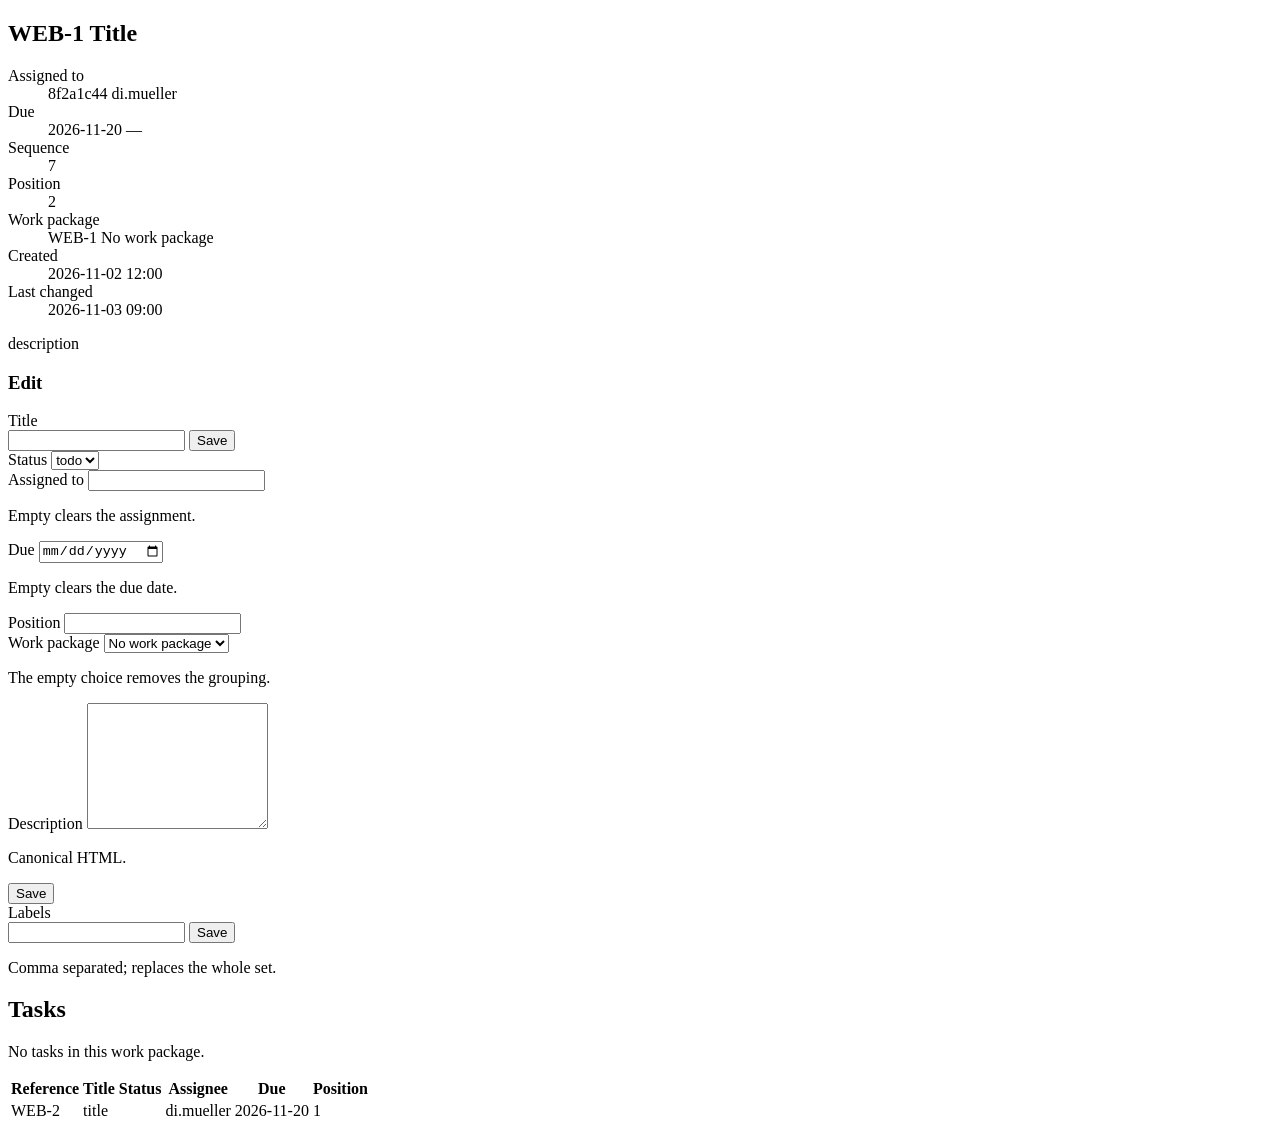
<file: src/main/resources/templates/projects/item.html>
<!DOCTYPE html>
<html xmlns:th="http://www.thymeleaf.org" lang="de"
      th:replace="~{layout :: page(title=${item.title}, content=~{::content})}">
<body>
<!-- One work package or task as its own page: the full record, every field editable in
     place, and — for a work package — the tasks grouped under it. The breadcrumb and the
     project header above it are the same fragments the project detail renders, so the
     way back to the project never depends on the page the reader is on. -->
<div class="page" th:fragment="content">
    <nav th:replace="~{projects/fragments :: breadcrumb}"></nav>
    <header th:replace="~{projects/fragments :: projectHeader}"></header>

    <section class="card" id="item">
        <div class="card__header">
            <h2 class="card__title">
                <span class="mono" th:text="${item.reference}">WEB-1</span>
                <span th:text="${item.title}">Title</span>
            </h2>
            <span th:replace="~{projects/fragments :: badge(${item.statusKey}, ${item.statusClass})}"></span>
        </div>
        <p class="page__meta" th:if="${!#lists.isEmpty(item.labels)}">
            <span th:replace="~{projects/fragments :: chips(${item.labels})}"></span>
        </p>

        <!-- The full record, field by field. The title, the reference and the state sit in
             the header above; everything else the API answers is named here. -->
        <dl class="record">
            <dt th:text="#{projects.table.assignee}">Assigned to</dt>
            <dd>
                <span class="mono" th:if="${item.assigneeSub != null}" th:text="${item.assigneeSub}">8f2a1c44</span>
                <span th:text="${item.assignee} ?: #{projects.item.unassigned}">di.mueller</span>
            </dd>
            <dt th:text="#{projects.table.due}">Due</dt>
            <dd>
                <time th:if="${item.dueDate != null}" th:text="${item.dueDate}">2026-11-20</time>
                <span class="muted" th:if="${item.dueDate == null}" th:text="#{projects.item.unset}">—</span>
            </dd>
            <dt th:text="#{projects.item.seq}">Sequence</dt>
            <dd class="mono" th:text="${item.seq}">7</dd>
            <dt th:text="#{projects.table.position}">Position</dt>
            <dd class="mono" th:text="${item.sortOrder}">2</dd>
            <th:block th:if="${item.kind == 'tasks'}">
                <dt th:text="#{projects.tree.workPackage}">Work package</dt>
                <dd>
                    <a class="mono" th:if="${item.workPackageReference != null}"
                       th:href="@{/projects/{reference}/work-packages/{itemReference}(reference=${reference}, itemReference=${item.workPackageReference})}"
                       th:text="${item.workPackageReference}">WEB-1</a>
                    <span class="muted" th:if="${item.workPackageReference == null}"
                          th:text="#{projects.tree.noPackage}">No work package</span>
                </dd>
            </th:block>
            <dt th:text="#{projects.item.created}">Created</dt>
            <dd class="muted">
                <time th:if="${item.createdAt != null}"
                      th:text="${#temporals.format(item.createdAt, 'yyyy-MM-dd HH:mm')}">2026-11-02 12:00</time>
            </dd>
            <dt th:text="#{projects.detail.updated}">Last changed</dt>
            <dd class="muted">
                <time th:if="${item.updatedAt != null}"
                      th:text="${#temporals.format(item.updatedAt, 'yyyy-MM-dd HH:mm')}">2026-11-03 09:00</time>
            </dd>
        </dl>

        <!-- Canonical content, rendered as HTML because the backend sanitized it; the
             editor below sends it back as description_html and nothing else. -->
        <div class="prose item__description" th:if="${!#strings.isEmpty(item.descriptionHtml)}">
            <div th:utext="${item.descriptionHtml}">description</div>
        </div>

        <h3 class="card__title" th:text="#{projects.item.editors}">Edit</h3>
        <!-- One form per field: a request carries exactly the field the reader changed, so
             the API's tri-state falls out of the UI. The forms are htmx-only like the plan
             rows — HTTP offers no plain-form PATCH, and the field values are the WIRE
             names the API reads. A rejected write lands in the notice under its control. -->
        <div class="editors">
            <form class="editor editor--wide"
                  th:with="action=@{/projects/{reference}/{kind}/{itemReference}/title(reference=${reference}, kind=${item.kind}, itemReference=${item.reference})}"
                  th:attr="hx-patch=${action}" hx-target="#main" hx-swap="innerHTML"
                  hx-disabled-elt="find button">
                <label for="edit-title" th:text="#{projects.table.title}">Title</label>
                <div class="editor__row">
                    <input id="edit-title" type="text" name="title" required maxlength="200"
                           th:value="${item.title}">
                    <button class="button" type="submit" th:text="#{projects.item.save}">Save</button>
                </div>
                <div class="field-error" id="item-edit-notice-title" role="alert"></div>
            </form>

            <form class="editor"
                  th:with="action=@{/projects/{reference}/{kind}/{itemReference}/status(reference=${reference}, kind=${item.kind}, itemReference=${item.reference})}"
                  th:attr="hx-patch=${action}" hx-target="#main" hx-swap="innerHTML" hx-trigger="change">
                <label for="edit-status" th:text="#{projects.table.status}">Status</label>
                <select id="edit-status" name="status">
                    <option th:each="option : ${itemStatusOptions}" th:value="${option.value}"
                            th:selected="${option.value == item.status}"
                            th:text="#{__${option.labelKey}__}">todo</option>
                </select>
                <div class="field-error" id="item-edit-notice-status" role="alert"></div>
            </form>

            <form class="editor"
                  th:with="action=@{/projects/{reference}/{kind}/{itemReference}/assignee(reference=${reference}, kind=${item.kind}, itemReference=${item.reference})}"
                  th:attr="hx-patch=${action}" hx-target="#main" hx-swap="innerHTML" hx-trigger="change">
                <label for="edit-assignee" th:text="#{projects.table.assignee}">Assigned to</label>
                <input id="edit-assignee" type="text" name="assignee_sub" th:value="${item.assigneeSub}">
                <p class="hint" th:text="#{projects.item.assigneeHint}">Empty clears the assignment.</p>
                <div class="field-error" id="item-edit-notice-assignee" role="alert"></div>
            </form>

            <form class="editor"
                  th:with="action=@{/projects/{reference}/{kind}/{itemReference}/due-date(reference=${reference}, kind=${item.kind}, itemReference=${item.reference})}"
                  th:attr="hx-patch=${action}" hx-target="#main" hx-swap="innerHTML" hx-trigger="change">
                <label for="edit-due-date" th:text="#{projects.table.due}">Due</label>
                <input id="edit-due-date" type="date" name="due_date" th:value="${item.dueDate}">
                <p class="hint" th:text="#{projects.item.dueHint}">Empty clears the due date.</p>
                <div class="field-error" id="item-edit-notice-due-date" role="alert"></div>
            </form>

            <form class="editor"
                  th:with="action=@{/projects/{reference}/{kind}/{itemReference}/sort-order(reference=${reference}, kind=${item.kind}, itemReference=${item.reference})}"
                  th:attr="hx-patch=${action}" hx-target="#main" hx-swap="innerHTML" hx-trigger="change">
                <label for="edit-sort-order" th:text="#{projects.table.position}">Position</label>
                <input id="edit-sort-order" type="number" min="1" name="sort_order"
                       th:value="${item.sortOrder}">
                <div class="field-error" id="item-edit-notice-sort-order" role="alert"></div>
            </form>

            <form class="editor"
                  th:if="${item.kind == 'tasks'}"
                  th:with="action=@{/projects/{reference}/{kind}/{itemReference}/work-package(reference=${reference}, kind=${item.kind}, itemReference=${item.reference})}"
                  th:attr="hx-patch=${action}" hx-target="#main" hx-swap="innerHTML" hx-trigger="change">
                <label for="edit-work-package" th:text="#{projects.tree.workPackage}">Work package</label>
                <select id="edit-work-package" name="work_package_id">
                    <option value="" th:selected="${item.workPackageReference == null}"
                            th:text="#{projects.tree.noPackage}">No work package</option>
                    <option th:each="node : ${workPackages}" th:value="${node.reference}"
                            th:selected="${node.reference == item.workPackageReference}"
                            th:text="|${node.reference} · ${node.title}|">WEB-1</option>
                </select>
                <p class="hint" th:text="#{projects.item.moveHint}">The empty choice removes the grouping.</p>
                <div class="field-error" id="item-edit-notice-work-package" role="alert"></div>
            </form>

            <form class="editor editor--wide"
                  th:with="action=@{/projects/{reference}/{kind}/{itemReference}/description(reference=${reference}, kind=${item.kind}, itemReference=${item.reference})}"
                  th:attr="hx-patch=${action}" hx-target="#main" hx-swap="innerHTML"
                  hx-disabled-elt="find button">
                <label for="edit-description" th:text="#{projects.create.description}">Description</label>
                <textarea id="edit-description" name="description_html" rows="8"
                          th:text="${item.descriptionHtml}"></textarea>
                <p class="hint" th:text="#{projects.item.descriptionHint}">Canonical HTML.</p>
                <div class="editor__row">
                    <button class="button" type="submit" th:text="#{projects.item.save}">Save</button>
                </div>
                <div class="field-error" id="item-edit-notice-description" role="alert"></div>
            </form>

            <form class="editor editor--wide"
                  th:with="action=@{/projects/{reference}/{kind}/{itemReference}/labels(reference=${reference}, kind=${item.kind}, itemReference=${item.reference})}"
                  th:attr="hx-patch=${action}" hx-target="#main" hx-swap="innerHTML"
                  hx-disabled-elt="find button">
                <label for="edit-labels" th:text="#{projects.table.labels}">Labels</label>
                <div class="editor__row">
                    <input id="edit-labels" type="text" name="labels"
                           th:value="${#strings.listJoin(item.labels, ', ')}">
                    <button class="button" type="submit" th:text="#{projects.item.save}">Save</button>
                </div>
                <p class="hint" th:text="#{projects.item.labelsHint}">Comma separated; replaces the whole set.</p>
                <div class="field-error" id="item-edit-notice-labels" role="alert"></div>
            </form>
        </div>
    </section>

    <!-- A work package's own tasks, in the plan order the API delivers — the same lean
         lines the plan tree composes, each one linking into its task page. -->
    <section class="card" id="item-tasks" th:if="${item.kind == 'work-packages'}">
        <h2 class="card__title" th:text="#{projects.item.tasks}">Tasks</h2>
        <p class="empty" th:if="${#lists.isEmpty(tasks)}" th:text="#{projects.tree.noTasks}">No tasks in this work package.</p>
        <table class="tree" th:if="${!#lists.isEmpty(tasks)}">
            <thead>
            <tr>
                <th th:text="#{projects.table.reference}">Reference</th>
                <th th:text="#{projects.table.title}">Title</th>
                <th th:text="#{projects.table.status}">Status</th>
                <th th:text="#{projects.table.assignee}">Assignee</th>
                <th th:text="#{projects.table.due}">Due</th>
                <th th:text="#{projects.table.position}">Position</th>
            </tr>
            </thead>
            <tbody>
            <tr class="tree__task" th:each="task : ${tasks}"
                th:with="page=@{/projects/{reference}/tasks/{itemReference}(reference=${reference}, itemReference=${task.reference})}">
                <td class="mono tree__reference"><a th:href="${page}" th:text="${task.reference}">WEB-2</a></td>
                <td class="tree__title"><a th:href="${page}" th:text="${task.title}">title</a></td>
                <td><span th:replace="~{projects/fragments :: badge(${task.statusKey}, ${task.statusClass})}"></span></td>
                <td><span class="muted" th:text="${task.assignee} ?: #{projects.item.unassigned}">di.mueller</span></td>
                <td class="mono" th:text="${task.dueDate}">2026-11-20</td>
                <td class="mono" th:text="${task.sortOrder}">1</td>
            </tr>
            </tbody>
        </table>
    </section>
</div>
</body>
</html>
</file>
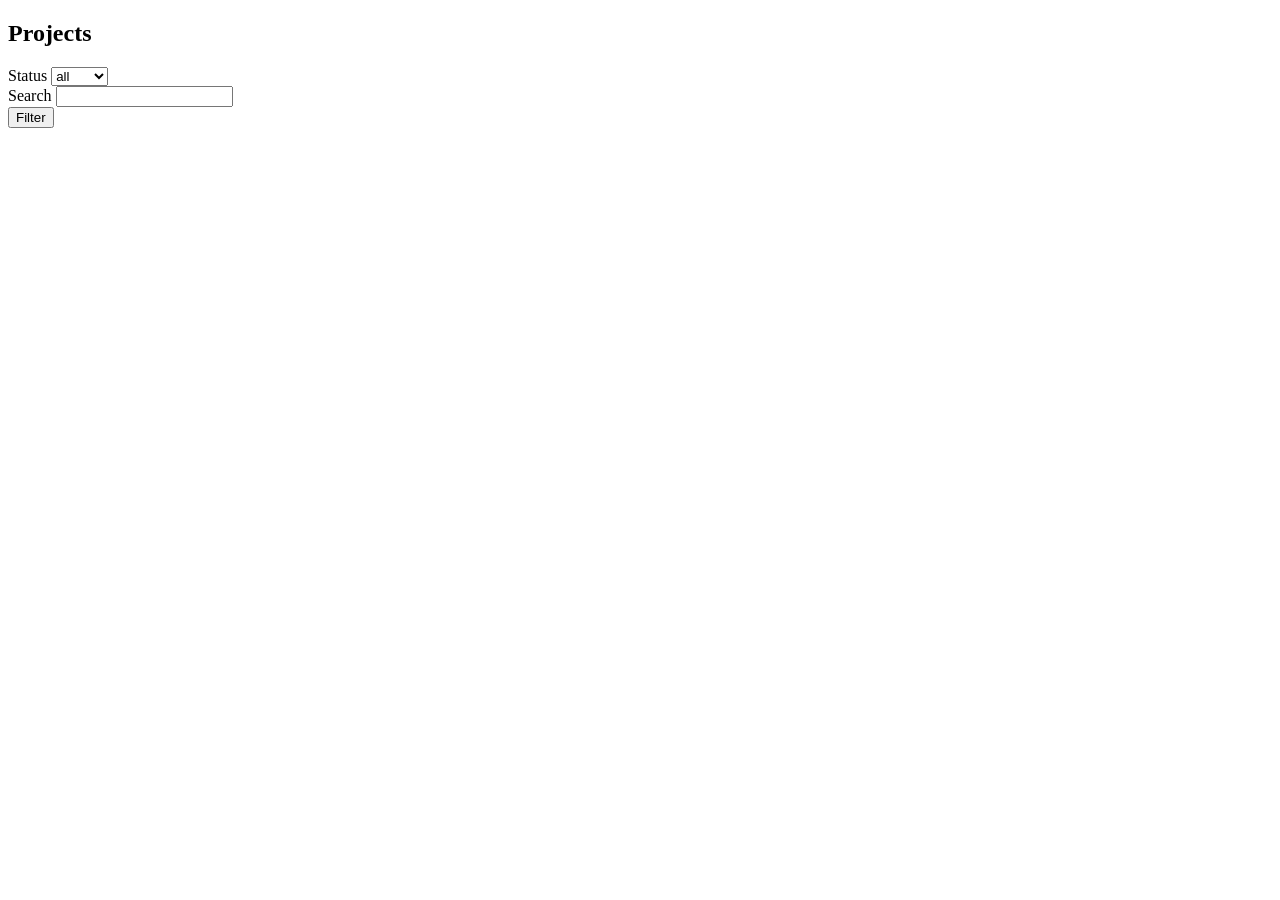
<file: src/main/resources/templates/projects/list.html>
<!DOCTYPE html>
<html xmlns:th="http://www.thymeleaf.org" lang="de"
      th:replace="~{layout :: page(title=#{projects.list.title}, content=~{::content})}">
<body>
<section class="page" th:fragment="content">
    <h1 class="page__title" th:text="#{projects.list.heading}">Projects</h1>

    <!-- The filter rides the REST parameters unchanged: status and q go to the backend,
         which owns the matching rules (its default view excludes deactivated and
         archived projects). htmx swaps only the rows; without JavaScript the same form
         loads the page again. -->
    <form class="filters" method="get" th:action="@{/projects}"
          th:attr="hx-get=@{/projects/rows}" hx-target="#project-rows" hx-swap="outerHTML">
        <div class="filters__field">
            <label for="filter-status" th:text="#{projects.filter.status}">Status</label>
            <select id="filter-status" name="status">
                <option value="" th:selected="${#strings.isEmpty(statusFilter)}"
                        th:text="#{projects.filter.statusAll}">all</option>
                <option th:each="option : ${statusOptions}" th:value="${option.value}"
                        th:selected="${option.value == statusFilter}"
                        th:text="#{__${option.labelKey}__}">active</option>
            </select>
        </div>
        <div class="filters__field">
            <label for="filter-query" th:text="#{projects.filter.query}">Search</label>
            <input id="filter-query" type="search" name="q" th:value="${queryFilter}">
        </div>
        <button class="button" type="submit" th:text="#{projects.filter.apply}">Filter</button>
    </form>

    <div id="project-panel" th:replace="~{projects/panel :: panel}"></div>
</section>
</body>
</html>
</file>
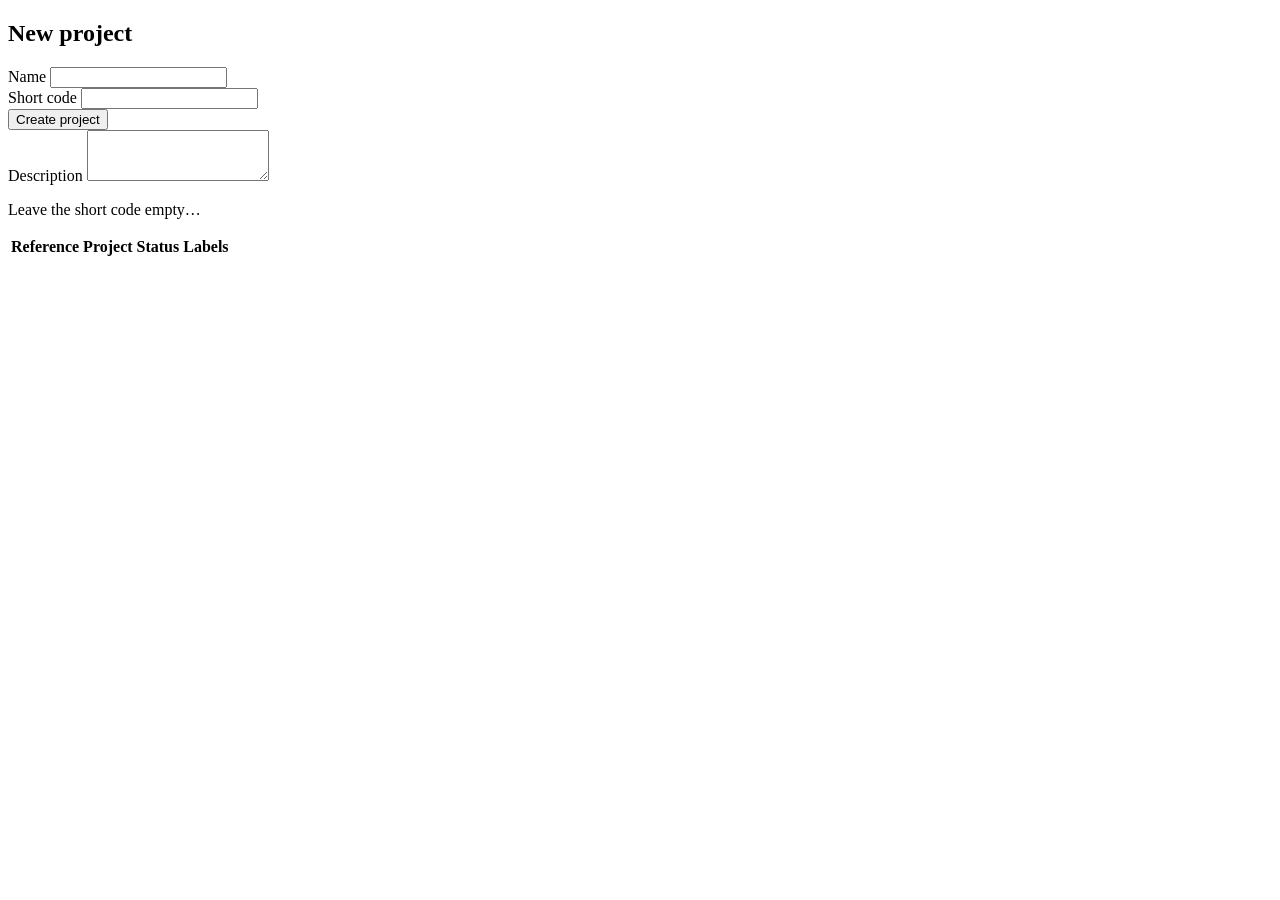
<file: src/main/resources/templates/projects/panel.html>
<!DOCTYPE html>
<html xmlns:th="http://www.thymeleaf.org" lang="de">
<body>
<!-- The list page's working panel: the create form and the lean rows. A successful create
     answers with this whole panel, so the form comes back empty and the rows come back as a
     fresh read of the filters the page shows — the API's answer to the create carries the
     record, the list's excerpt and order are the list's own. -->
<div id="project-panel" th:fragment="panel">
    <!-- The plain action is the no-script path: the same form posts to the same route and
         lands on the full page. htmx takes over when it is there. -->
    <form class="card create"
          th:with="action=@{/projects(status=${statusFilter}, q=${queryFilter})}"
          th:action="${action}" method="post"
          th:attr="hx-post=${action}" hx-target="#project-panel" hx-swap="outerHTML"
          hx-disabled-elt="find button">
        <h2 class="card__title" th:text="#{projects.create.title}">New project</h2>
        <div class="filters">
            <div class="filters__field">
                <label for="new-project-name" th:text="#{projects.create.name}">Name</label>
                <input id="new-project-name" type="text" name="name" required maxlength="200">
            </div>
            <div class="filters__field">
                <label for="new-project-short-code" th:text="#{projects.create.shortCode}">Short code</label>
                <input id="new-project-short-code" type="text" name="short_code" maxlength="6"
                       pattern="[A-Za-z0-9]{2,6}">
            </div>
            <button class="button" type="submit" th:text="#{projects.create.submit}">Create project</button>
        </div>
        <div class="filters__field">
            <label for="new-project-description" th:text="#{projects.create.description}">Description</label>
            <textarea id="new-project-description" name="description" rows="3"></textarea>
        </div>
        <p class="hint" th:text="#{projects.create.hint}">Leave the short code empty…</p>
        <!-- The API's answer to a rejected create lands here: its own words, its own
             suggestions, right below the fields that caused them. -->
        <div class="field-error" id="create-project-notice" role="alert"></div>
    </form>

    <div class="card card--table">
        <table class="list">
            <thead>
            <tr>
                <th th:text="#{projects.table.reference}">Reference</th>
                <th th:text="#{projects.table.project}">Project</th>
                <th th:text="#{projects.table.status}">Status</th>
                <th th:text="#{projects.table.labels}">Labels</th>
            </tr>
            </thead>
            <tbody id="project-rows" th:replace="~{projects/rows :: rows}"></tbody>
        </table>
    </div>
</div>
</body>
</html>
</file>
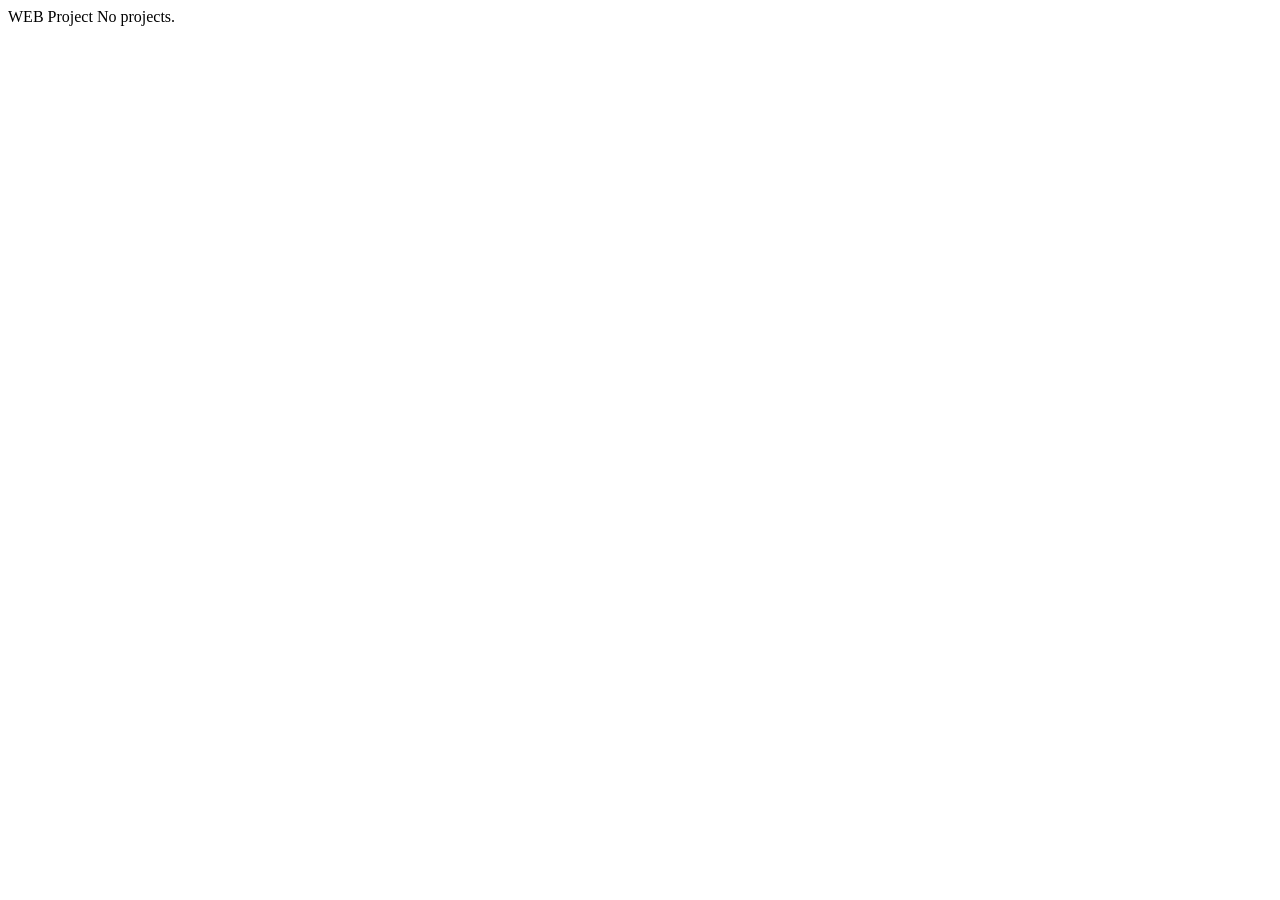
<file: src/main/resources/templates/projects/rows.html>
<!DOCTYPE html>
<html xmlns:th="http://www.thymeleaf.org" lang="de">
<body>
<!-- The lean rows alone: reference, name, status badge, label chips. No excerpt, no
     description — the list reads what the API's lean answer carries and nothing more. -->
<tbody id="project-rows" th:fragment="rows">
<tr th:each="project : ${projects}">
    <td class="mono" th:text="${project.reference}">WEB</td>
    <td>
        <!-- A plain link for a full load; htmx loads the detail into the working area and
             keeps the URL shareable. -->
        <a th:href="@{/projects/{reference}(reference=${project.reference})}"
           th:attr="hx-get=@{/projects/{reference}(reference=${project.reference})}"
           hx-target="#main" hx-swap="innerHTML" hx-push-url="true"
           th:text="${project.name}">Project</a>
    </td>
    <td><span th:replace="~{projects/fragments :: badge(${project.statusKey}, ${project.statusClass})}"></span></td>
    <td><span th:replace="~{projects/fragments :: chips(${project.labels})}"></span></td>
</tr>
<tr th:if="${#lists.isEmpty(projects)}">
    <td colspan="4" class="empty" th:text="#{projects.list.empty}">No projects.</td>
</tr>
</tbody>
</body>
</html>
</file>
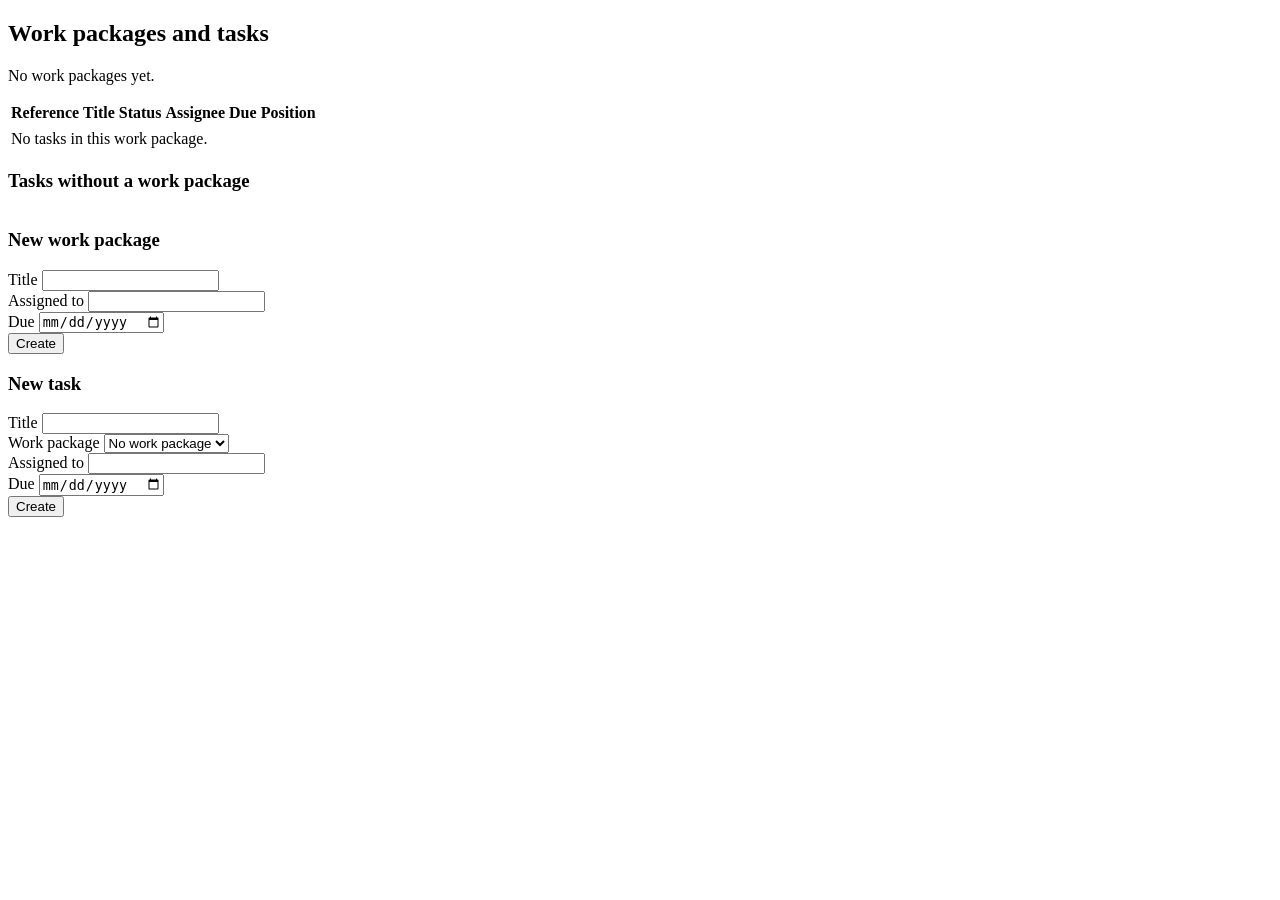
<file: src/main/resources/templates/projects/tree.html>
<!DOCTYPE html>
<html xmlns:th="http://www.thymeleaf.org" lang="de">
<body>
<!-- The plan: work packages as the API delivers them, the tasks grouped under their
     package in the same wire order, and the tasks without a package as their own group
     after the packages. Nothing here is sorted — the plan order belongs to the backend.
     Every write of the plan answers with this whole card, because a reposition (sort
     order, a new item, a regrouped task) is only visible in a fresh read of both lists.
     A work package line renders with kind 'work-packages', a task line with 'tasks': that
     segment decides which PATCH route the row's editors post to. -->
<section class="card" id="plan" th:fragment="card">
    <h2 class="card__title" th:text="#{projects.detail.tree}">Work packages and tasks</h2>
    <p class="empty" th:if="${#lists.isEmpty(tree.packages) and #lists.isEmpty(tree.ungroupedTasks)}"
       th:text="#{projects.tree.empty}">No work packages yet.</p>
    <table class="tree" th:if="${!#lists.isEmpty(tree.packages)}">
        <thead>
        <tr>
            <th th:text="#{projects.table.reference}">Reference</th>
            <th th:text="#{projects.table.title}">Title</th>
            <th th:text="#{projects.table.status}">Status</th>
            <th th:text="#{projects.table.assignee}">Assignee</th>
            <th th:text="#{projects.table.due}">Due</th>
            <th th:text="#{projects.table.position}">Position</th>
            <th></th>
        </tr>
        </thead>
        <tbody th:each="node : ${tree.packages}">
        <tr th:replace="~{projects/fragments :: itemRow(${node.workPackage}, 'tree__package', 'work-packages')}"></tr>
        <th:block th:each="task : ${node.tasks}">
            <tr th:replace="~{projects/fragments :: itemRow(${task}, 'tree__task', 'tasks')}"></tr>
        </th:block>
        <tr th:if="${#lists.isEmpty(node.tasks)}">
            <td colspan="7" class="empty" th:text="#{projects.tree.noTasks}">No tasks in this work package.</td>
        </tr>
        </tbody>
    </table>
    <div class="tree__loose" th:if="${!#lists.isEmpty(tree.ungroupedTasks)}">
        <h3 class="tree__loose-title" th:text="#{projects.tree.ungrouped}">Tasks without a work package</h3>
        <table class="tree">
            <tbody>
            <th:block th:each="task : ${tree.ungroupedTasks}">
                <tr th:replace="~{projects/fragments :: itemRow(${task}, 'tree__task', 'tasks')}"></tr>
            </th:block>
            </tbody>
        </table>
    </div>

    <!-- Create forms of the two levels. Both answer with the card, so they come back empty
         and the new item shows up where the API placed it. The plain action is the
         no-script path: the same form posts to the same route and lands on the full page. -->
    <form class="create"
          th:with="action=@{/projects/{reference}/work-packages(reference=${reference})}"
          th:action="${action}" method="post"
          th:attr="hx-post=${action}" hx-target="#plan" hx-swap="outerHTML"
          hx-disabled-elt="find button">
        <h3 class="create__title" th:text="#{projects.tree.newWorkPackage}">New work package</h3>
        <div class="filters">
            <div class="filters__field">
                <label for="new-work-package-title" th:text="#{projects.table.title}">Title</label>
                <input id="new-work-package-title" type="text" name="title" required maxlength="200">
            </div>
            <div class="filters__field">
                <label for="new-work-package-assignee" th:text="#{projects.table.assignee}">Assigned to</label>
                <input id="new-work-package-assignee" type="text" name="assignee_sub">
            </div>
            <div class="filters__field">
                <label for="new-work-package-due" th:text="#{projects.table.due}">Due</label>
                <input id="new-work-package-due" type="date" name="due_date">
            </div>
            <button class="button" type="submit" th:text="#{projects.tree.create}">Create</button>
        </div>
        <div class="field-error" id="create-work-package-notice" role="alert"></div>
    </form>

    <form class="create"
          th:with="action=@{/projects/{reference}/tasks(reference=${reference})}"
          th:action="${action}" method="post"
          th:attr="hx-post=${action}" hx-target="#plan" hx-swap="outerHTML"
          hx-disabled-elt="find button">
        <h3 class="create__title" th:text="#{projects.tree.newTask}">New task</h3>
        <div class="filters">
            <div class="filters__field">
                <label for="new-task-title" th:text="#{projects.table.title}">Title</label>
                <input id="new-task-title" type="text" name="title" required maxlength="200">
            </div>
            <div class="filters__field">
                <label for="new-task-work-package" th:text="#{projects.tree.workPackage}">Work package</label>
                <select id="new-task-work-package" name="work_package_id">
                    <option value="" th:text="#{projects.tree.noPackage}">No work package</option>
                    <option th:each="node : ${tree.packages}" th:value="${node.workPackage.reference}"
                            th:text="|${node.workPackage.reference} · ${node.workPackage.title}|">WEB-1</option>
                </select>
            </div>
            <div class="filters__field">
                <label for="new-task-assignee" th:text="#{projects.table.assignee}">Assigned to</label>
                <input id="new-task-assignee" type="text" name="assignee_sub">
            </div>
            <div class="filters__field">
                <label for="new-task-due" th:text="#{projects.table.due}">Due</label>
                <input id="new-task-due" type="date" name="due_date">
            </div>
            <button class="button" type="submit" th:text="#{projects.tree.create}">Create</button>
        </div>
        <div class="field-error" id="create-task-notice" role="alert"></div>
    </form>
</section>
</body>
</html>
</file>
